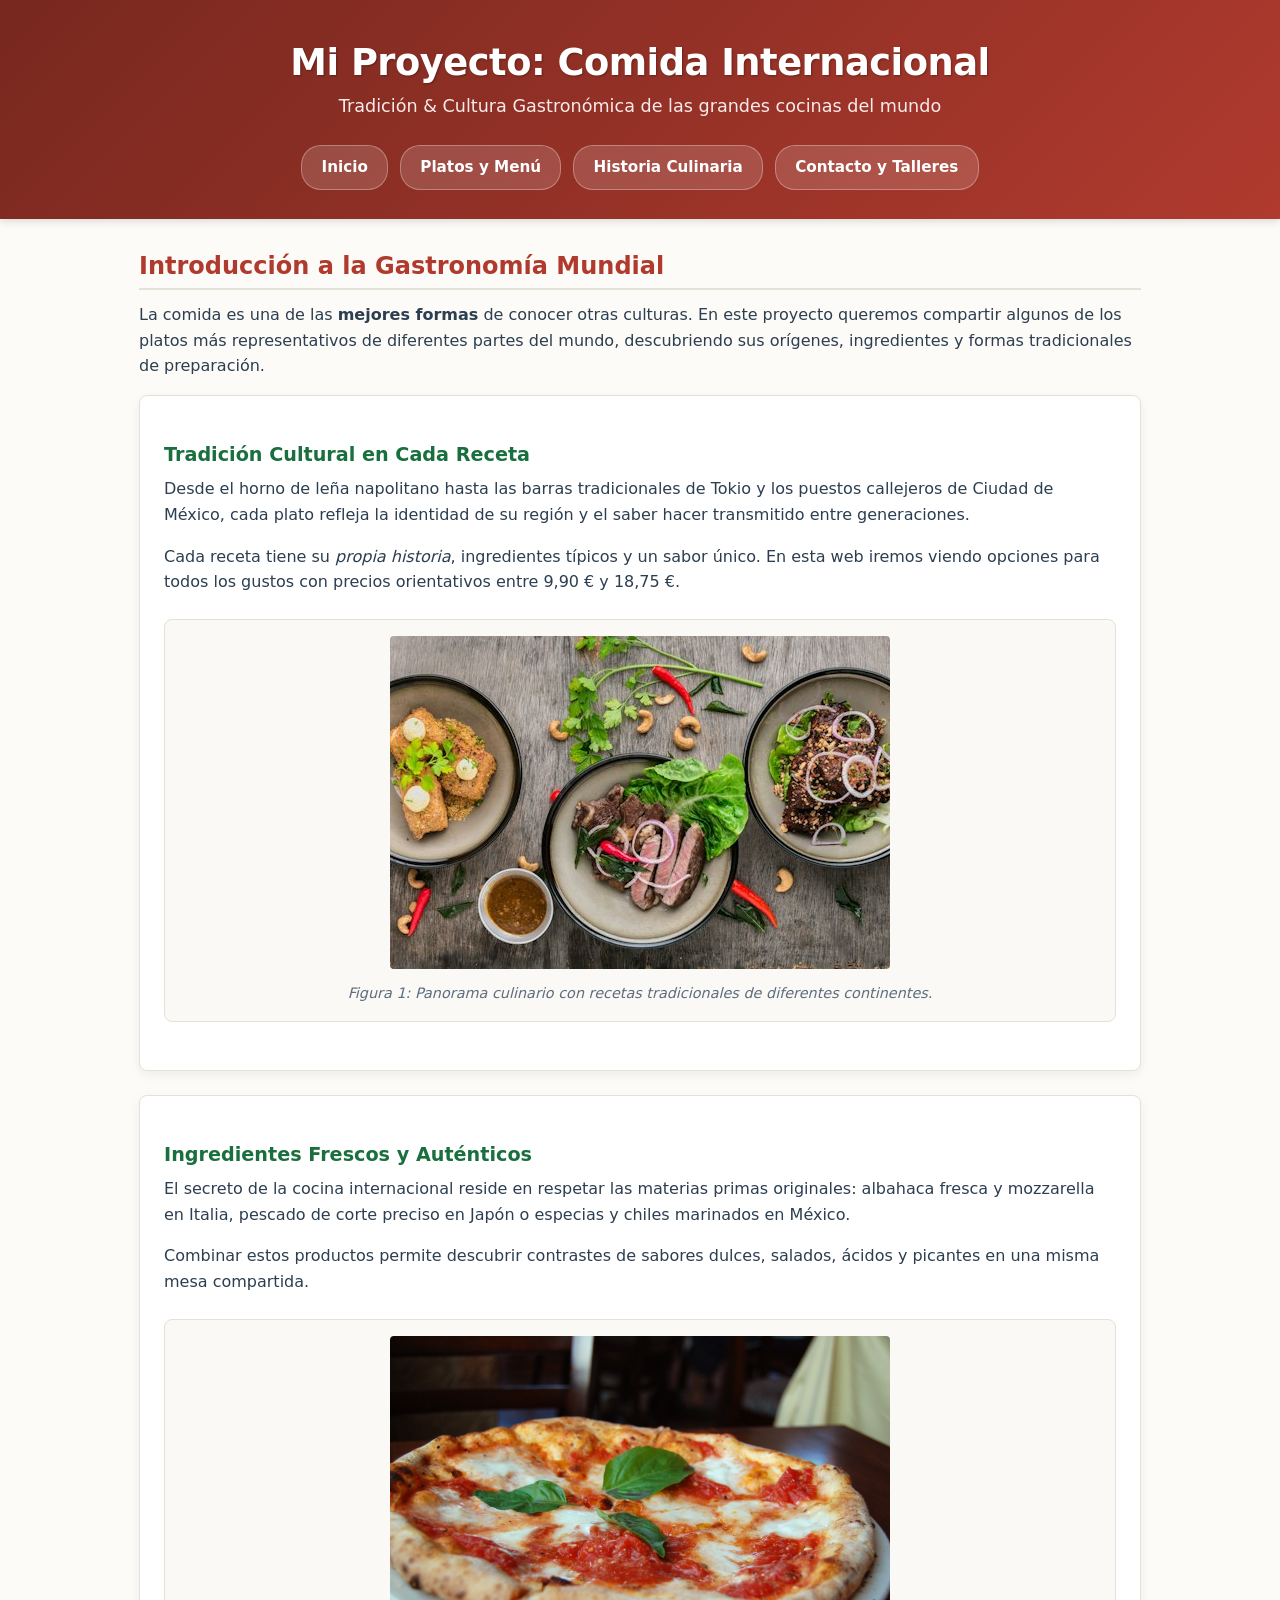
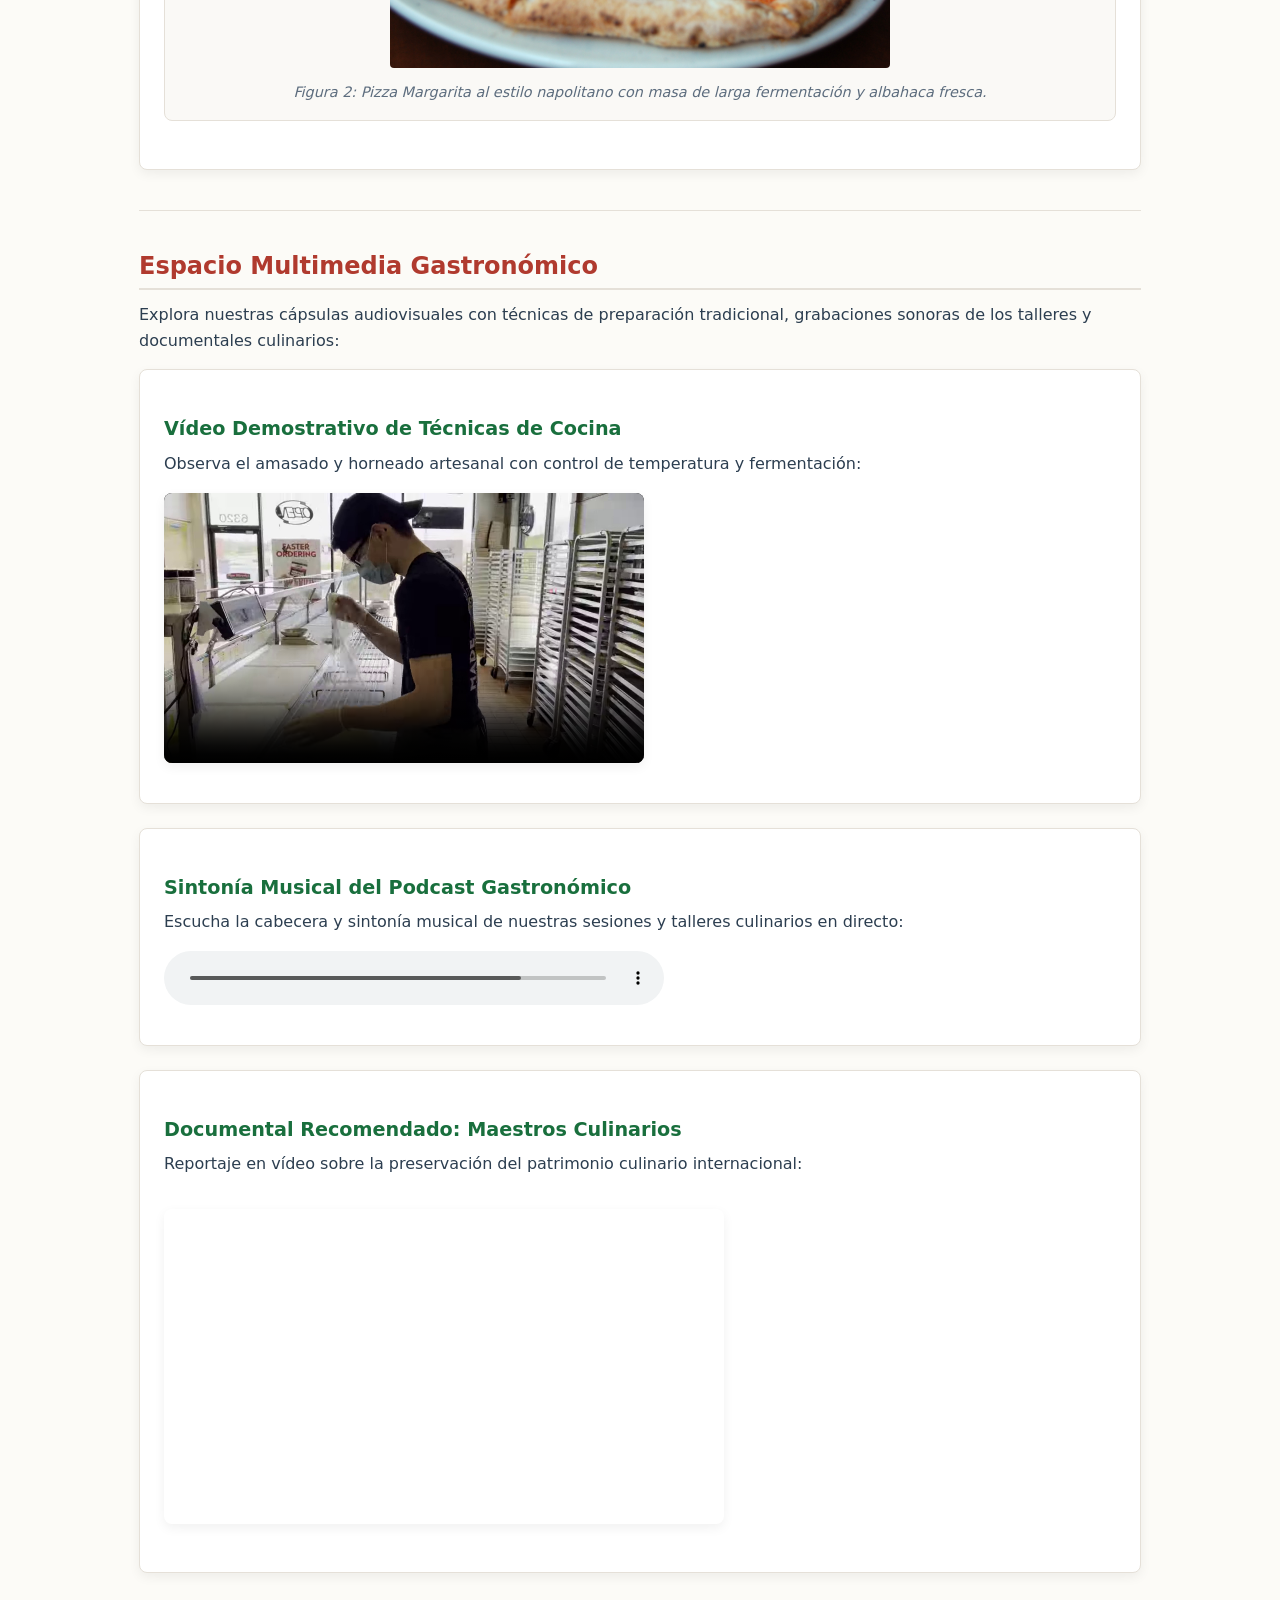
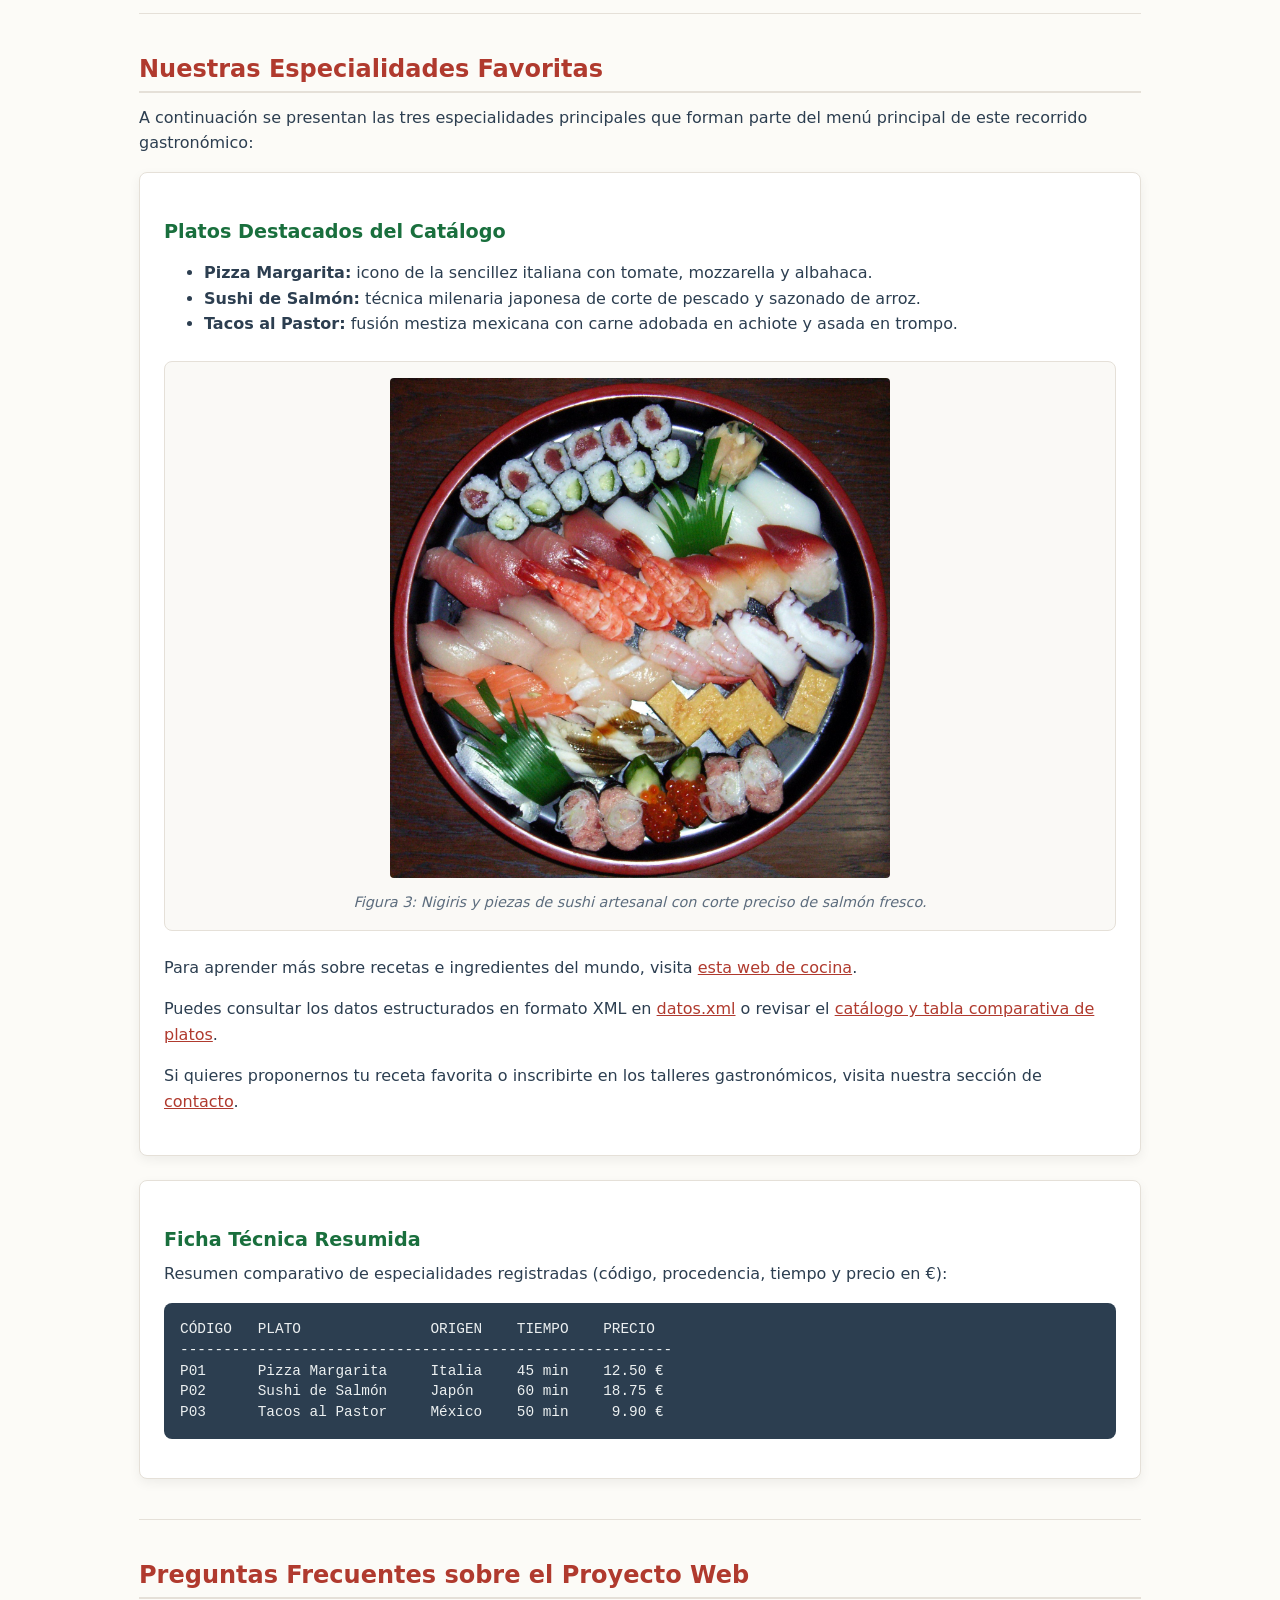
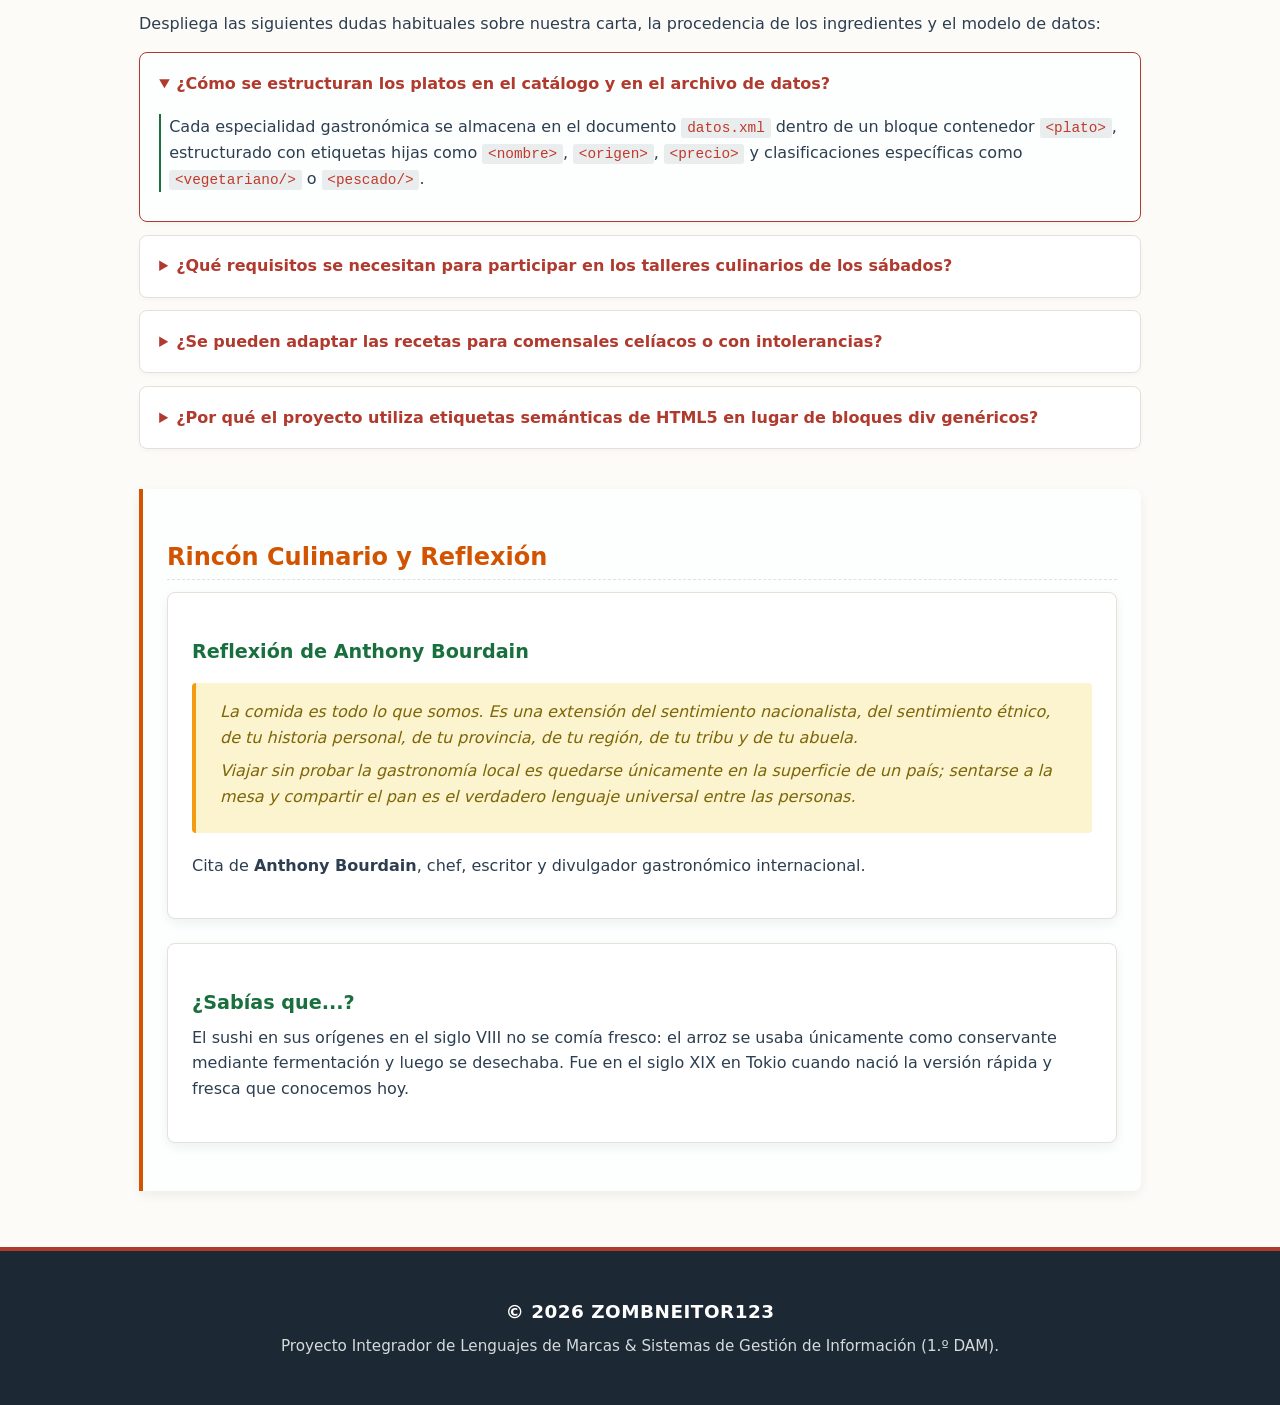
<file: proyecto/index.html>
<!DOCTYPE html>
<html lang="es">
<head>
  <meta charset="UTF-8">
  <meta name="viewport" content="width=device-width, initial-scale=1.0">
  <title>Inicio | Comida Internacional</title>
  <meta name="description" content="Portada del proyecto web sobre comida internacional, recetas tradicionales y platos típicos del mundo.">
  <meta name="keywords" content="comida internacional, gastronomia, recetas, pizza, sushi, tacos">
  <meta name="author" content="zombneitor123">
  <link rel="stylesheet" href="css/estilos.css">
</head>
<body>
  <!-- Cabecera del sitio web con identidad y navegación -->
  <header>
    <h1>Mi Proyecto: Comida Internacional</h1>
    <p>Tradición &amp; Cultura Gastronómica de las grandes cocinas del mundo</p>
    <nav>
      <ul>
        <li><a href="index.html">Inicio</a></li>
        <li><a href="platos.html">Platos y Menú</a></li>
        <li><a href="historia.html">Historia Culinaria</a></li>
        <li><a href="contacto.html">Contacto y Talleres</a></li>
      </ul>
    </nav>
  </header>

  <!-- Contenido principal único de la portada -->
  <main>
    <!-- Sección de introducción al proyecto y filosofía culinaria -->
    <section id="introduccion">
      <h2>Introducción a la Gastronomía Mundial</h2>
      <p>La comida es una de las <strong>mejores formas</strong> de conocer otras culturas. En este proyecto queremos compartir algunos de los platos más representativos de diferentes partes del mundo, descubriendo sus orígenes, ingredientes y formas tradicionales de preparación.</p>

      <article id="tradicion-cultural">
        <h3>Tradición Cultural en Cada Receta</h3>
        <p>Desde el horno de leña napolitano hasta las barras tradicionales de Tokio y los puestos callejeros de Ciudad de México, cada plato refleja la identidad de su región y el saber hacer transmitido entre generaciones.</p>
        <p>Cada receta tiene su <em>propia historia</em>, ingredientes típicos y un sabor único. En esta web iremos viendo opciones para todos los gustos con precios orientativos entre 9,90 &euro; y 18,75 &euro;.</p>

        <!-- Galería de figuras con pie de foto semántico -->
        <figure>
          <img src="img/comida.jpg" alt="Mesa servida con varios platos de cocina internacional" width="500">
          <figcaption>Figura 1: Panorama culinario con recetas tradicionales de diferentes continentes.</figcaption>
        </figure>
      </article>

      <article id="ingredientes-autenticos">
        <h3>Ingredientes Frescos y Auténticos</h3>
        <p>El secreto de la cocina internacional reside en respetar las materias primas originales: albahaca fresca y mozzarella en Italia, pescado de corte preciso en Japón o especias y chiles marinados en México.</p>
        <p>Combinar estos productos permite descubrir contrastes de sabores dulces, salados, ácidos y picantes en una misma mesa compartida.</p>

        <figure>
          <img src="img/pizza-napolitana.jpg" alt="Pizza Margarita napolitana recién horneada" width="500">
          <figcaption>Figura 2: Pizza Margarita al estilo napolitano con masa de larga fermentación y albahaca fresca.</figcaption>
        </figure>
      </article>
    </section>

    <hr>

    <!-- Sección multimedia: vídeo con fuentes múltiples, audio e iframe de YouTube -->
    <section id="multimedia">
      <h2>Espacio Multimedia Gastronómico</h2>
      <p>Explora nuestras cápsulas audiovisuales con técnicas de preparación tradicional, grabaciones sonoras de los talleres y documentales culinarios:</p>

      <article id="video-receta">
        <h3>Vídeo Demostrativo de Técnicas de Cocina</h3>
        <p>Observa el amasado y horneado artesanal con control de temperatura y fermentación:</p>
        <video controls poster="media/poster-receta.jpg" width="480">
          <source src="media/elaboracion-receta.mp4" type="video/mp4">
          <source src="media/elaboracion-receta.webm" type="video/webm">
          Tu navegador no soporta la reproducción de vídeo HTML5.
        </video>
      </article>

      <article id="audio-taller">
        <h3>Sintonía Musical del Podcast Gastronómico</h3>
        <p>Escucha la cabecera y sintonía musical de nuestras sesiones y talleres culinarios en directo:</p>
        <audio controls>
          <source src="media/taller-podcast.mp3" type="audio/mpeg">
          <source src="media/taller-podcast.ogg" type="audio/ogg">
          Tu navegador no soporta la reproducción de audio HTML5.
        </audio>
      </article>

      <article id="video-youtube">
        <h3>Documental Recomendado: Maestros Culinarios</h3>
        <p>Reportaje en vídeo sobre la preservación del patrimonio culinario internacional:</p>
        <iframe width="560" height="315" src="https://www.youtube-nocookie.com/embed/1-SJGQ2HLp8" title="Documental sobre cocina tradicional y recetas del mundo" allow="accelerometer; autoplay; clipboard-write; encrypted-media; gyroscope; picture-in-picture; web-share" allowfullscreen></iframe>
      </article>
    </section>

    <hr>

    <!-- Sección de platos favoritos y referencias del proyecto -->
    <section id="especialidades">
      <h2>Nuestras Especialidades Favoritas</h2>
      <p>A continuación se presentan las tres especialidades principales que forman parte del menú principal de este recorrido gastronómico:</p>

      <article id="platos-principales">
        <h3>Platos Destacados del Catálogo</h3>
        <ul>
          <li><strong>Pizza Margarita:</strong> icono de la sencillez italiana con tomate, mozzarella y albahaca.</li>
          <li><strong>Sushi de Salmón:</strong> técnica milenaria japonesa de corte de pescado y sazonado de arroz.</li>
          <li><strong>Tacos al Pastor:</strong> fusión mestiza mexicana con carne adobada en achiote y asada en trompo.</li>
        </ul>

        <figure>
          <img src="img/sushi-nigiri.jpg" alt="Presentación tradicional de sushi de salmón y atún fresco" width="500">
          <figcaption>Figura 3: Nigiris y piezas de sushi artesanal con corte preciso de salmón fresco.</figcaption>
        </figure>

        <p>Para aprender más sobre recetas e ingredientes del mundo, visita <a href="https://www.directoalpaladar.com" target="_blank" rel="noopener" title="Ir a la web de Directo al Paladar">esta web de cocina</a>.</p>
        <p>Puedes consultar los datos estructurados en formato XML en <a href="datos.xml">datos.xml</a> o revisar el <a href="platos.html">catálogo y tabla comparativa de platos</a>.</p>
        <p>Si quieres proponernos tu receta favorita o inscribirte en los talleres gastronómicos, visita nuestra sección de <a href="contacto.html" title="Ir al formulario de contacto">contacto</a>.</p>
      </article>

      <article id="ficha-tecnica">
        <h3>Ficha Técnica Resumida</h3>
        <p>Resumen comparativo de especialidades registradas (código, procedencia, tiempo y precio en &euro;):</p>
<pre>
CÓDIGO   PLATO               ORIGEN    TIEMPO    PRECIO
---------------------------------------------------------
P01      Pizza Margarita     Italia    45 min    12.50 €
P02      Sushi de Salmón     Japón     60 min    18.75 €
P03      Tacos al Pastor     México    50 min     9.90 €
</pre>
      </article>
    </section>

    <hr>

    <!-- Sección de Preguntas Frecuentes interactivas con details y summary -->
    <section id="preguntas-frecuentes">
      <h2>Preguntas Frecuentes sobre el Proyecto Web</h2>
      <p>Despliega las siguientes dudas habituales sobre nuestra carta, la procedencia de los ingredientes y el modelo de datos:</p>

      <details open>
        <summary>¿Cómo se estructuran los platos en el catálogo y en el archivo de datos?</summary>
        <p>Cada especialidad gastronómica se almacena en el documento <code>datos.xml</code> dentro de un bloque contenedor <code>&lt;plato&gt;</code>, estructurado con etiquetas hijas como <code>&lt;nombre&gt;</code>, <code>&lt;origen&gt;</code>, <code>&lt;precio&gt;</code> y clasificaciones específicas como <code>&lt;vegetariano/&gt;</code> o <code>&lt;pescado/&gt;</code>.</p>
      </details>

      <details>
        <summary>¿Qué requisitos se necesitan para participar en los talleres culinarios de los sábados?</summary>
        <p>No se exige titulación ni experiencia previa. En cada sesión facilitamos delantal, utensilios profesionales y materias primas frescas. Basta con inscribirse a través del formulario de la página de contacto indicando turno y preferencias.</p>
      </details>

      <details>
        <summary>¿Se pueden adaptar las recetas para comensales celíacos o con intolerancias?</summary>
        <p>Por supuesto. En nuestras fichas técnicas indicamos los alérgenos presentes y cómo sustituir la harina de trigo por harinas de maíz o arroz para la pizza, o utilizar tamari sin gluten en lugar de la salsa de soja tradicional para el sushi.</p>
      </details>

      <details>
        <summary>¿Por qué el proyecto utiliza etiquetas semánticas de HTML5 en lugar de bloques div genéricos?</summary>
        <p>El estándar HTML5 aporta significado estructural al contenido mediante etiquetas como <code>&lt;main&gt;</code>, <code>&lt;section&gt;</code>, <code>&lt;article&gt;</code> y <code>&lt;aside&gt;</code>. Esto mejora notablemente la accesibilidad para usuarios con lectores de pantalla y optimiza la indexación en motores de búsqueda web.</p>
      </details>
    </section>

    <!-- Contenido secundario y complementario del sitio -->
    <aside id="rincon-gastronomico">
      <h2>Rincón Culinario y Reflexión</h2>
      <article id="reflexion-bourdain">
        <h3>Reflexión de Anthony Bourdain</h3>
        <blockquote>
          <p>La comida es todo lo que somos. Es una extensión del sentimiento nacionalista, del sentimiento étnico, de tu historia personal, de tu provincia, de tu región, de tu tribu y de tu abuela.</p>
          <p>Viajar sin probar la gastronomía local es quedarse únicamente en la superficie de un país; sentarse a la mesa y compartir el pan es el verdadero lenguaje universal entre las personas.</p>
        </blockquote>
        <p>Cita de <strong>Anthony Bourdain</strong>, chef, escritor y divulgador gastronómico internacional.</p>
      </article>

      <article id="sabias-que">
        <h3>¿Sabías que...?</h3>
        <p>El sushi en sus orígenes en el siglo VIII no se comía fresco: el arroz se usaba únicamente como conservante mediante fermentación y luego se desechaba. Fue en el siglo XIX en Tokio cuando nació la versión rápida y fresca que conocemos hoy.</p>
      </article>
    </aside>
  </main>

  <!-- Pie de página con firma y metadatos del autor -->
  <footer>
    <p id="firma-zombneitor123">&copy; 2026 zombneitor123</p>
    <p>Proyecto Integrador de Lenguajes de Marcas &amp; Sistemas de Gestión de Información (1.º DAM).</p>
  </footer>
</body>
</html>
</file>
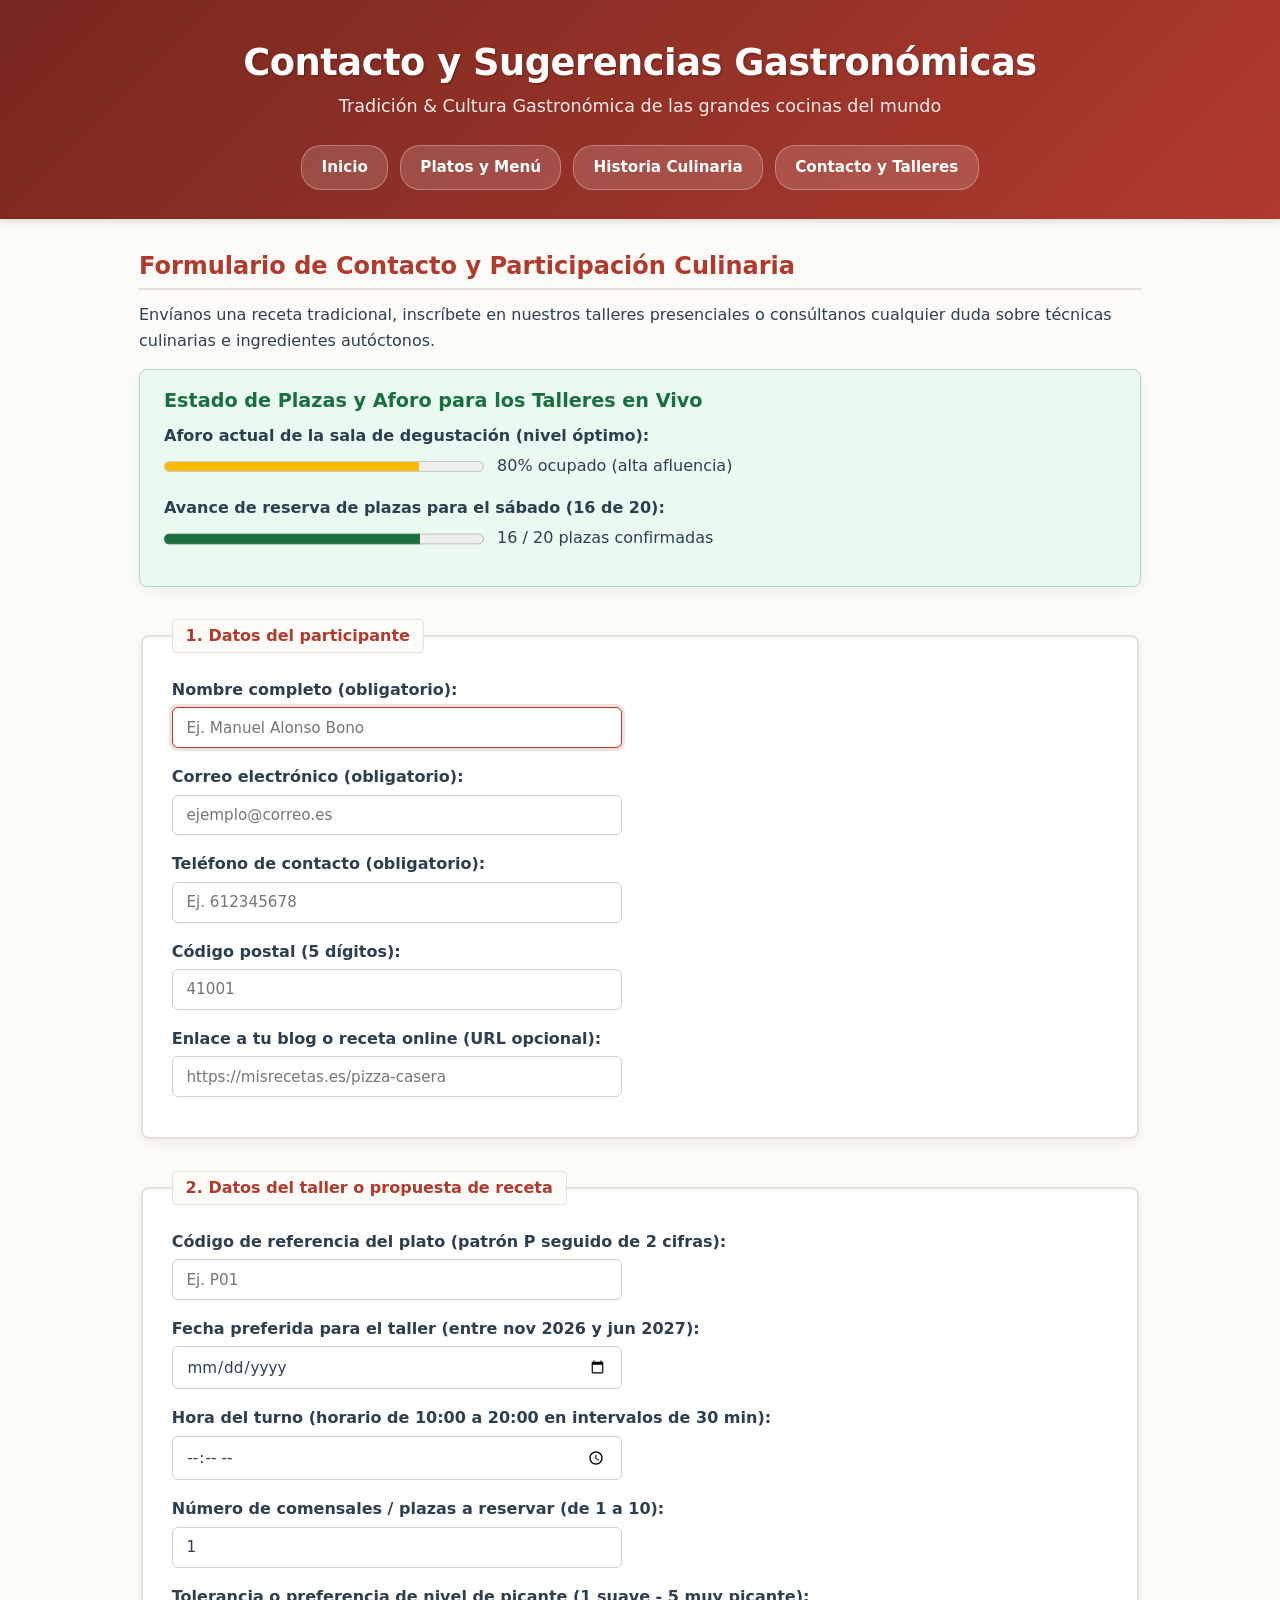
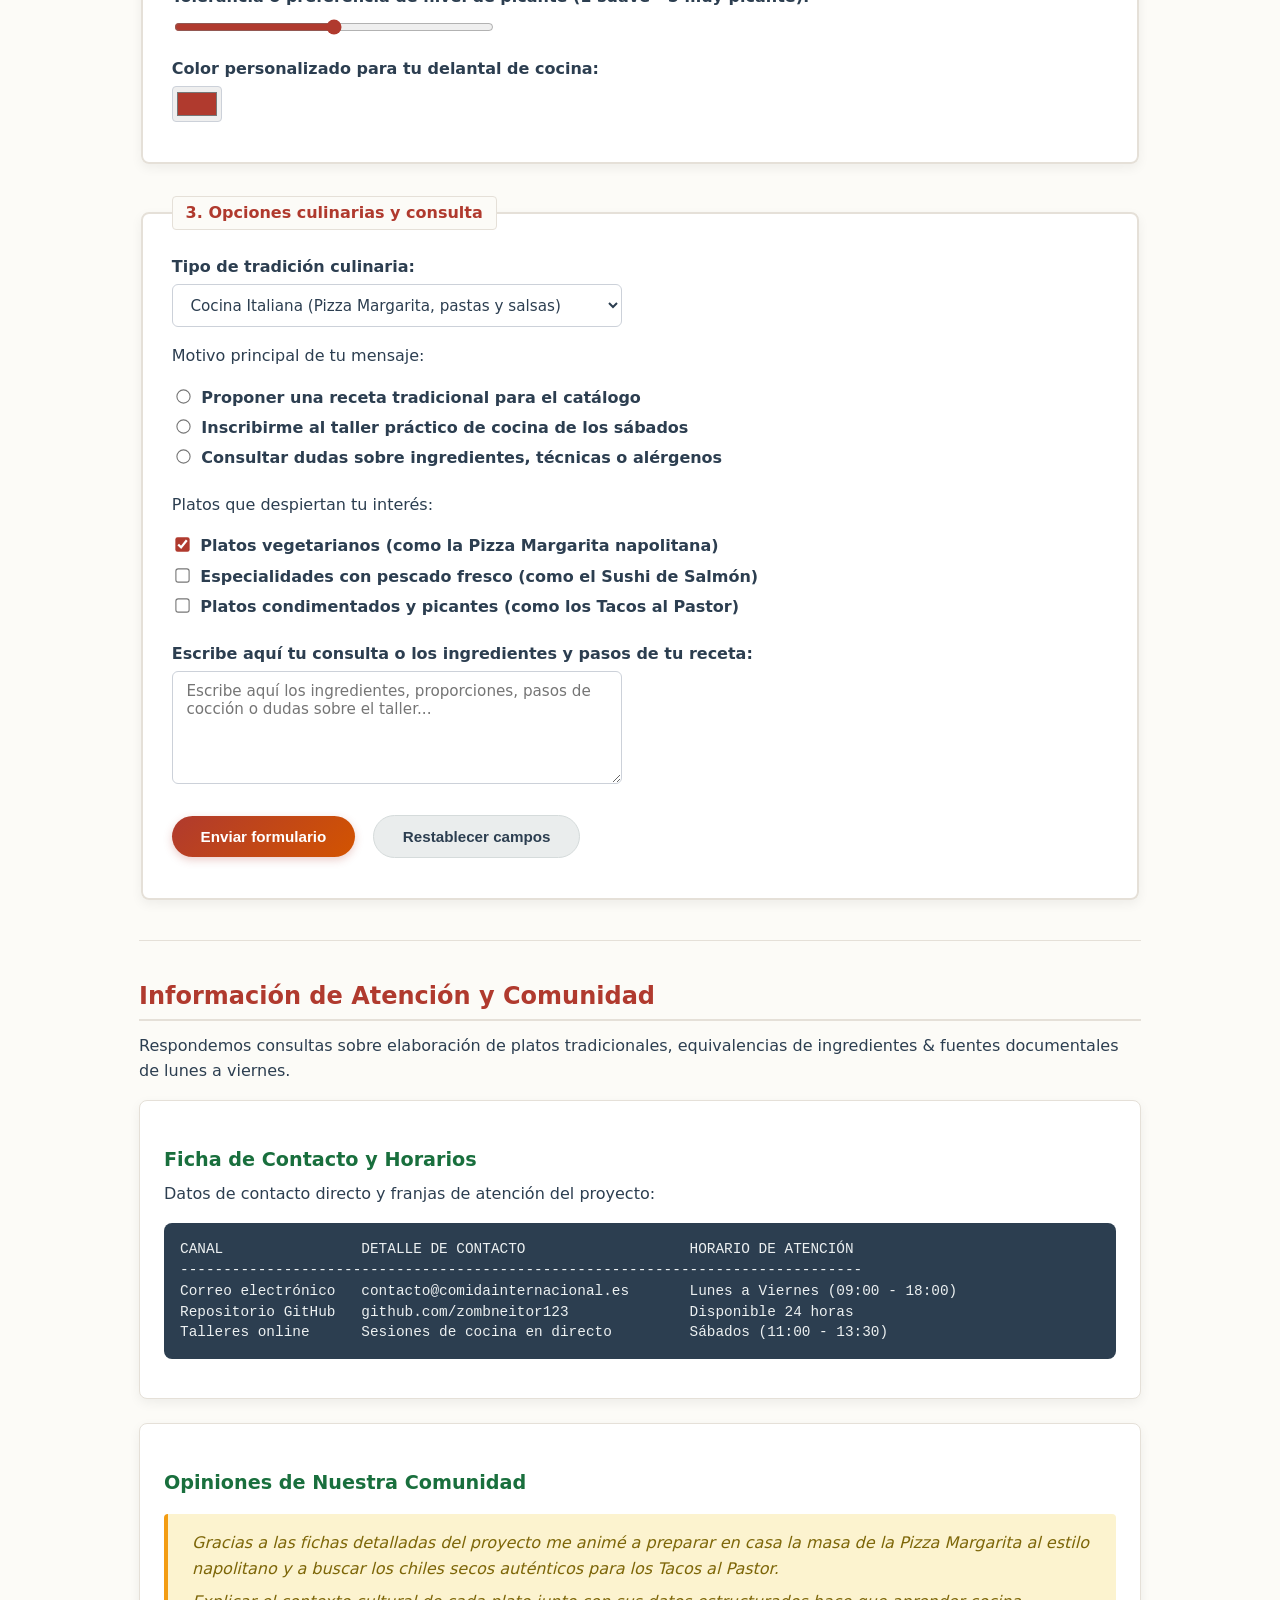
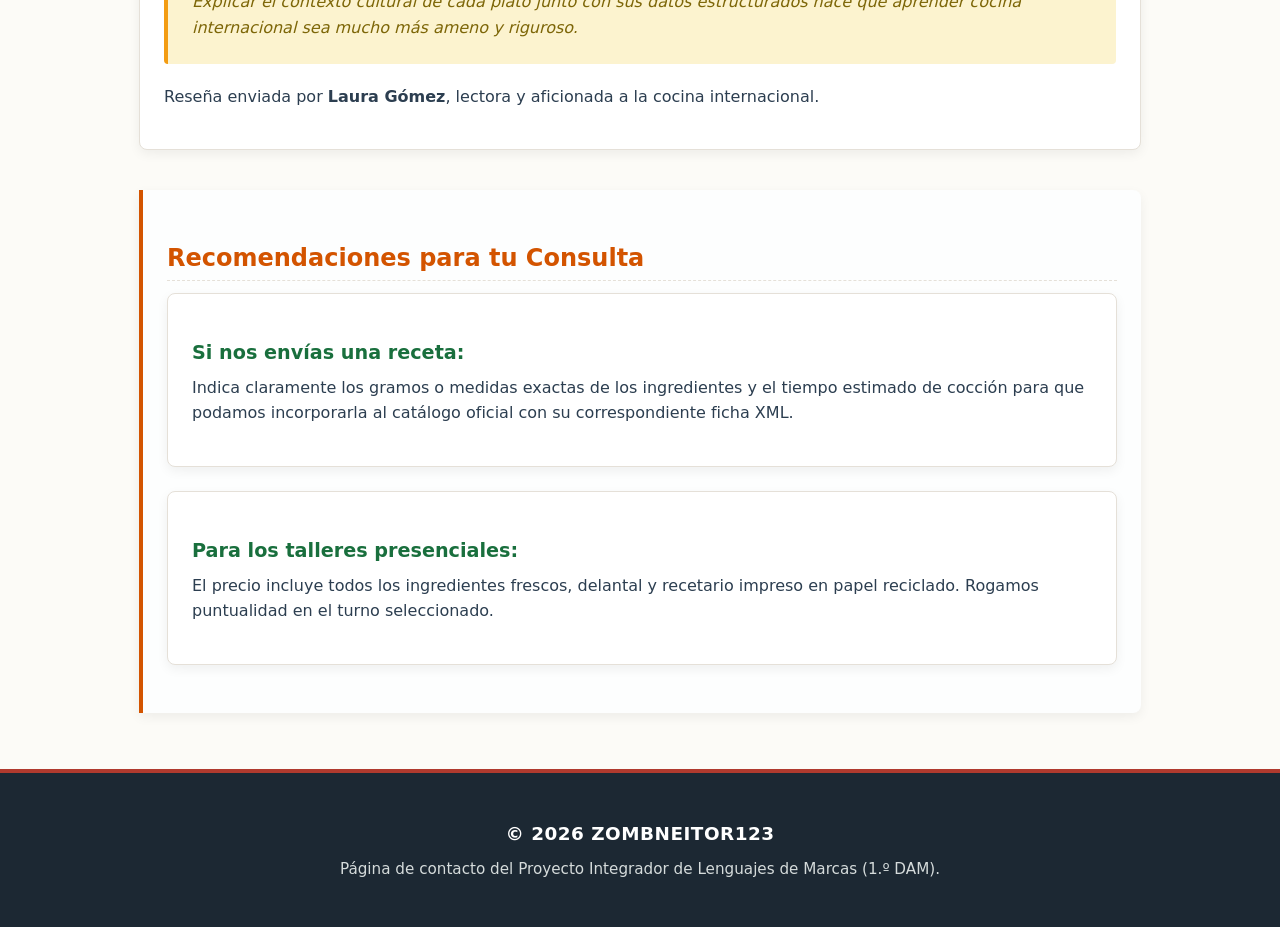
<file: proyecto/contacto.html>
<!DOCTYPE html>
<html lang="es">
<head>
  <meta charset="UTF-8">
  <meta name="viewport" content="width=device-width, initial-scale=1.0">
  <title>Contacto | Comida Internacional</title>
  <meta name="description" content="Formulario de contacto, inscripción a talleres gastronómicos y propuestas de nuevas recetas para el proyecto de Comida Internacional.">
  <meta name="keywords" content="contacto gastronomia, formulario recetas, talleres cocina, comida internacional">
  <meta name="author" content="zombneitor123">
  <link rel="stylesheet" href="css/estilos.css">
</head>
<body>
  <!-- Cabecera del sitio web con identidad y navegación -->
  <header>
    <h1>Contacto y Sugerencias Gastronómicas</h1>
    <p>Tradición &amp; Cultura Gastronómica de las grandes cocinas del mundo</p>
    <nav>
      <ul>
        <li><a href="index.html">Inicio</a></li>
        <li><a href="platos.html">Platos y Menú</a></li>
        <li><a href="historia.html">Historia Culinaria</a></li>
        <li><a href="contacto.html">Contacto y Talleres</a></li>
      </ul>
    </nav>
  </header>

  <!-- Contenido principal único de la página de contacto -->
  <main>
    <!-- Sección con el formulario de contacto enriquecido con HTML5 -->
    <section id="seccion-formulario">
      <h2>Formulario de Contacto y Participación Culinaria</h2>
      <p>Envíanos una receta tradicional, inscríbete en nuestros talleres presenciales o consúltanos cualquier duda sobre técnicas culinarias e ingredientes autóctonos.</p>

      <!-- Indicadores de estado: aforo y plazas en HTML5 -->
      <article id="indicadores-aforo">
        <h3>Estado de Plazas y Aforo para los Talleres en Vivo</h3>
        <p>
          <label for="aforo-taller">Aforo actual de la sala de degustación (nivel óptimo):</label><br>
          <meter id="aforo-taller" min="0" max="100" low="30" high="75" optimum="50" value="80">80%</meter>
          <span>80% ocupado (alta afluencia)</span>
        </p>
        <p>
          <label for="progreso-plazas">Avance de reserva de plazas para el sábado (16 de 20):</label><br>
          <progress id="progreso-plazas" max="20" value="16">16 de 20 plazas</progress>
          <span>16 / 20 plazas confirmadas</span>
        </p>
      </article>

      <form action="#" method="post">
        <!-- Primer fieldset: Datos de contacto del remitente -->
        <fieldset>
          <legend>1. Datos del participante</legend>

          <p>
            <label for="nombre">Nombre completo (obligatorio):</label><br>
            <input type="text" id="nombre" name="nombre" placeholder="Ej. Manuel Alonso Bono" minlength="3" maxlength="60" required autofocus>
          </p>

          <p>
            <label for="correo">Correo electrónico (obligatorio):</label><br>
            <input type="email" id="correo" name="correo" placeholder="ejemplo@correo.es" required>
          </p>

          <p>
            <label for="telefono">Teléfono de contacto (obligatorio):</label><br>
            <input type="tel" id="telefono" name="telefono" placeholder="Ej. 612345678" pattern="[0-9]{9}" title="Introduce un número de teléfono de 9 dígitos (ej. 612345678)" required>
          </p>

          <p>
            <label for="codigo-postal">Código postal (5 dígitos):</label><br>
            <input type="text" id="codigo-postal" name="codigo_postal" placeholder="41001" pattern="[0-9]{5}" title="Introduce un código postal español válido de 5 cifras numéricas (ej. 41001)" required>
          </p>

          <p>
            <label for="sitio-web">Enlace a tu blog o receta online (URL opcional):</label><br>
            <input type="url" id="sitio-web" name="sitio_web" placeholder="https://misrecetas.es/pizza-casera">
          </p>
        </fieldset>

        <!-- Segundo fieldset: Preferencias del taller o propuesta de plato -->
        <fieldset>
          <legend>2. Datos del taller o propuesta de receta</legend>

          <p>
            <label for="codigo-plato">Código de referencia del plato (patrón P seguido de 2 cifras):</label><br>
            <input type="text" id="codigo-plato" name="codigo_plato" placeholder="Ej. P01" pattern="P[0-9]{2}" title="El código debe comenzar por una 'P' mayúscula seguida de 2 números (ejemplo: P01, P02, P04)">
          </p>

          <p>
            <label for="fecha-taller">Fecha preferida para el taller (entre nov 2026 y jun 2027):</label><br>
            <input type="date" id="fecha-taller" name="fecha_taller" min="2026-11-01" max="2027-06-30" required>
          </p>

          <p>
            <label for="hora-taller">Hora del turno (horario de 10:00 a 20:00 en intervalos de 30 min):</label><br>
            <input type="time" id="hora-taller" name="hora_taller" min="10:00" max="20:00" step="1800" required>
          </p>

          <p>
            <label for="asistentes">Número de comensales / plazas a reservar (de 1 a 10):</label><br>
            <input type="number" id="asistentes" name="asistentes" min="1" max="10" step="1" value="1" required>
          </p>

          <p>
            <label for="nivel-picante">Tolerancia o preferencia de nivel de picante (1 suave - 5 muy picante):</label><br>
            <input type="range" id="nivel-picante" name="nivel_picante" min="1" max="5" step="1" value="3">
          </p>

          <p>
            <label for="color-delantal">Color personalizado para tu delantal de cocina:</label><br>
            <input type="color" id="color-delantal" name="color_delantal" value="#b03a2e">
          </p>
        </fieldset>

        <!-- Tercer fieldset: Preferencias culinarias y mensaje -->
        <fieldset>
          <legend>3. Opciones culinarias y consulta</legend>

          <p>
            <label for="cocina-favorita">Tipo de tradición culinaria:</label><br>
            <select id="cocina-favorita" name="cocina_favorita">
              <option value="italiana" selected>Cocina Italiana (Pizza Margarita, pastas y salsas)</option>
              <option value="japonesa">Cocina Japonesa (Sushi de Salmón, ramen y dashi)</option>
              <option value="mexicana">Cocina Mexicana (Tacos al Pastor, marinados y chiles)</option>
              <option value="mediterranea">Cocina Mediterránea Tradicional</option>
              <option value="otra">Otra cocina del mundo</option>
            </select>
          </p>

          <p>Motivo principal de tu mensaje:</p>
          <p>
            <input type="radio" id="motivo-receta" name="motivo" value="proponer_receta" required>
            <label for="motivo-receta">Proponer una receta tradicional para el catálogo</label><br>

            <input type="radio" id="motivo-taller" name="motivo" value="inscripcion_taller">
            <label for="motivo-taller">Inscribirme al taller práctico de cocina de los sábados</label><br>

            <input type="radio" id="motivo-duda" name="motivo" value="duda_ingredientes">
            <label for="motivo-duda">Consultar dudas sobre ingredientes, técnicas o alérgenos</label>
          </p>

          <p>Platos que despiertan tu interés:</p>
          <p>
            <input type="checkbox" id="interes-vegetariano" name="intereses" value="vegetariano" checked>
            <label for="interes-vegetariano">Platos vegetarianos (como la Pizza Margarita napolitana)</label><br>

            <input type="checkbox" id="interes-pescado" name="intereses" value="pescado">
            <label for="interes-pescado">Especialidades con pescado fresco (como el Sushi de Salmón)</label><br>

            <input type="checkbox" id="interes-picante" name="intereses" value="picante">
            <label for="interes-picante">Platos condimentados y picantes (como los Tacos al Pastor)</label>
          </p>

          <p>
            <label for="mensaje">Escribe aquí tu consulta o los ingredientes y pasos de tu receta:</label><br>
            <textarea id="mensaje" name="mensaje" rows="5" cols="45" placeholder="Escribe aquí los ingredientes, proporciones, pasos de cocción o dudas sobre el taller..." minlength="10" maxlength="500" required></textarea>
          </p>

          <p>
            <input type="submit" id="btn-enviar" name="enviar" value="Enviar formulario">
            <input type="reset" id="btn-limpiar" name="limpiar" value="Restablecer campos">
          </p>
        </fieldset>
      </form>
    </section>

    <hr>

    <!-- Sección de canales de atención y opiniones -->
    <section id="informacion-atencion">
      <h2>Información de Atención y Comunidad</h2>
      <p>Respondemos consultas sobre elaboración de platos tradicionales, equivalencias de ingredientes &amp; fuentes documentales de lunes a viernes.</p>

      <article id="horarios-atencion">
        <h3>Ficha de Contacto y Horarios</h3>
        <p>Datos de contacto directo y franjas de atención del proyecto:</p>
<pre>
CANAL                DETALLE DE CONTACTO                   HORARIO DE ATENCIÓN
-------------------------------------------------------------------------------
Correo electrónico   contacto@comidainternacional.es       Lunes a Viernes (09:00 - 18:00)
Repositorio GitHub   github.com/zombneitor123              Disponible 24 horas
Talleres online      Sesiones de cocina en directo         Sábados (11:00 - 13:30)
</pre>
      </article>

      <article id="opiniones-comunidad">
        <h3>Opiniones de Nuestra Comunidad</h3>
        <blockquote>
          <p>Gracias a las fichas detalladas del proyecto me animé a preparar en casa la masa de la Pizza Margarita al estilo napolitano y a buscar los chiles secos auténticos para los Tacos al Pastor.</p>
          <p>Explicar el contexto cultural de cada plato junto con sus datos estructurados hace que aprender cocina internacional sea mucho más ameno y riguroso.</p>
        </blockquote>
        <p>Reseña enviada por <strong>Laura Gómez</strong>, lectora y aficionada a la cocina internacional.</p>
      </article>
    </section>

    <!-- Contenido secundario lateral -->
    <aside id="lateral-contacto">
      <h2>Recomendaciones para tu Consulta</h2>
      <article id="consejos-recetas">
        <h3>Si nos envías una receta:</h3>
        <p>Indica claramente los gramos o medidas exactas de los ingredientes y el tiempo estimado de cocción para que podamos incorporarla al catálogo oficial con su correspondiente ficha XML.</p>
      </article>

      <article id="requisitos-taller">
        <h3>Para los talleres presenciales:</h3>
        <p>El precio incluye todos los ingredientes frescos, delantal y recetario impreso en papel reciclado. Rogamos puntualidad en el turno seleccionado.</p>
      </article>
    </aside>
  </main>

  <!-- Pie de página con firma y metadatos del autor -->
  <footer>
    <p id="firma-zombneitor123">&copy; 2026 zombneitor123</p>
    <p>Página de contacto del Proyecto Integrador de Lenguajes de Marcas (1.º DAM).</p>
  </footer>
</body>
</html>
</file>
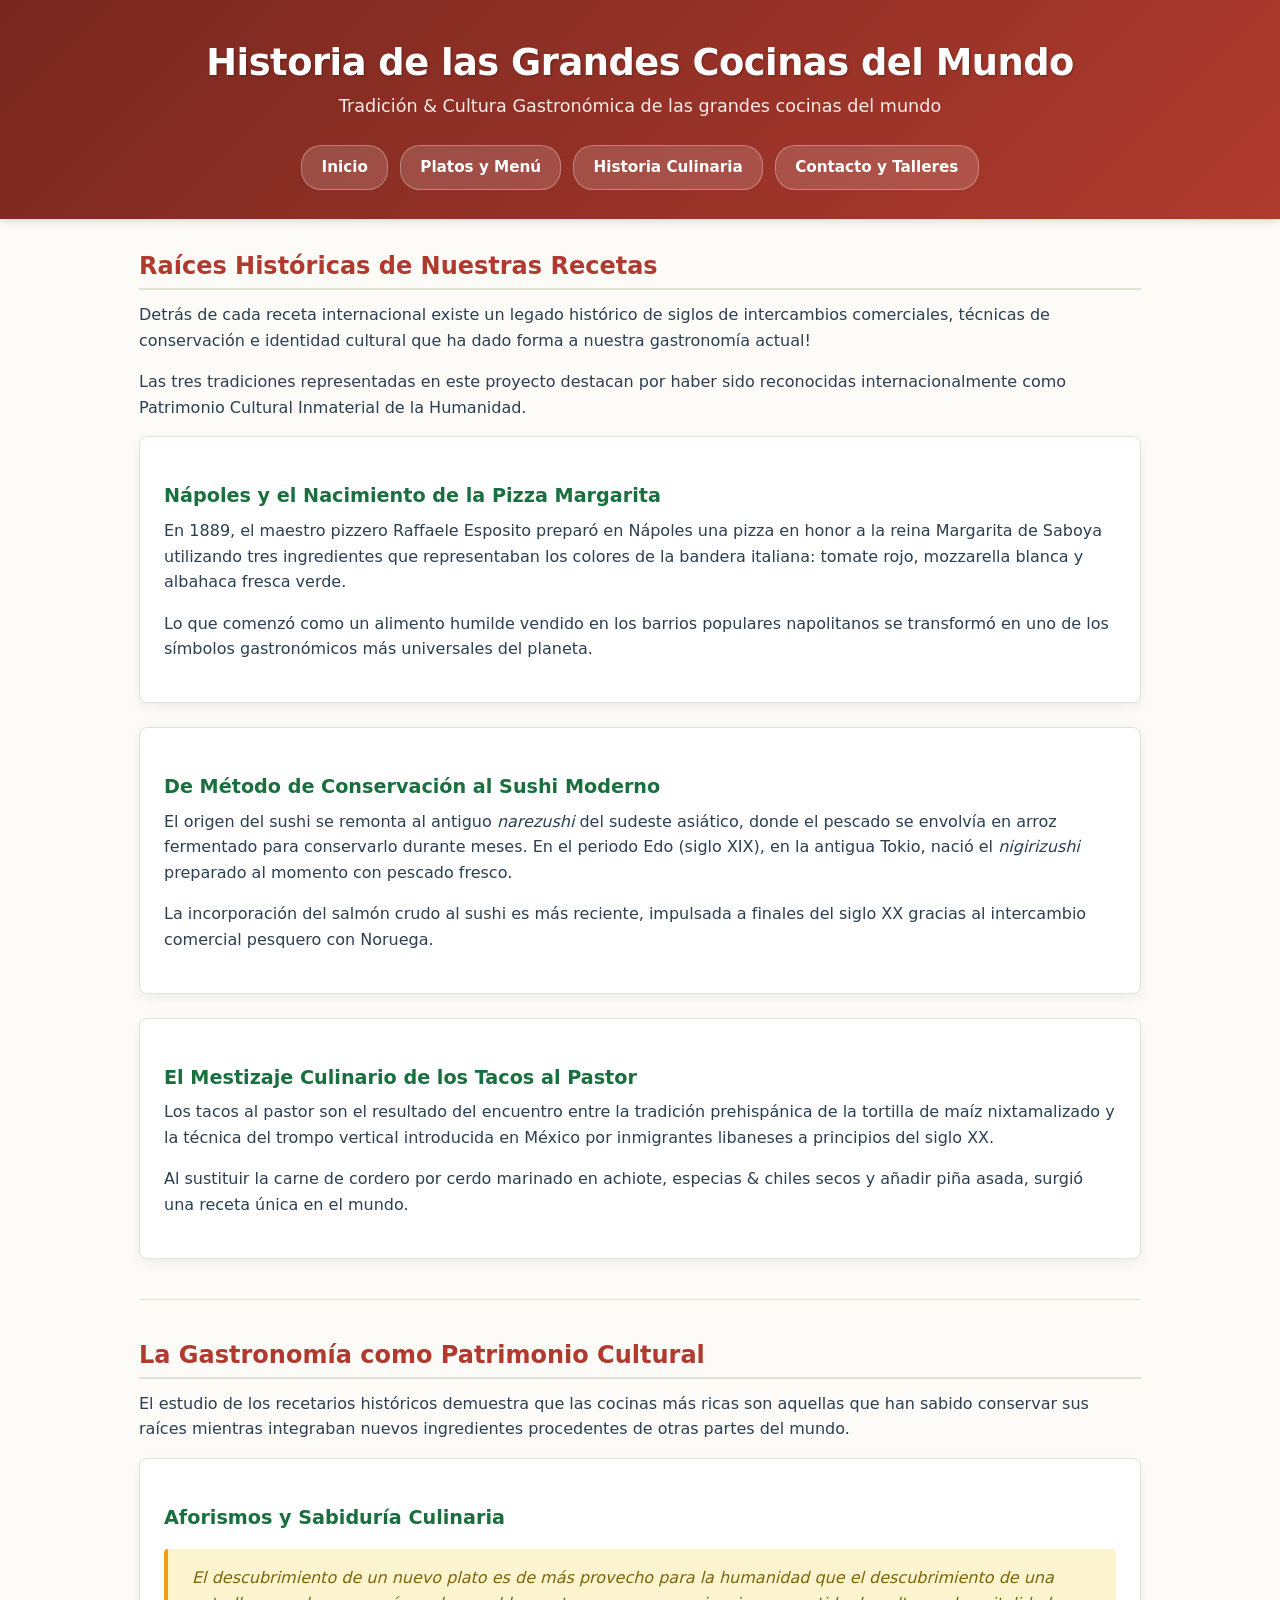
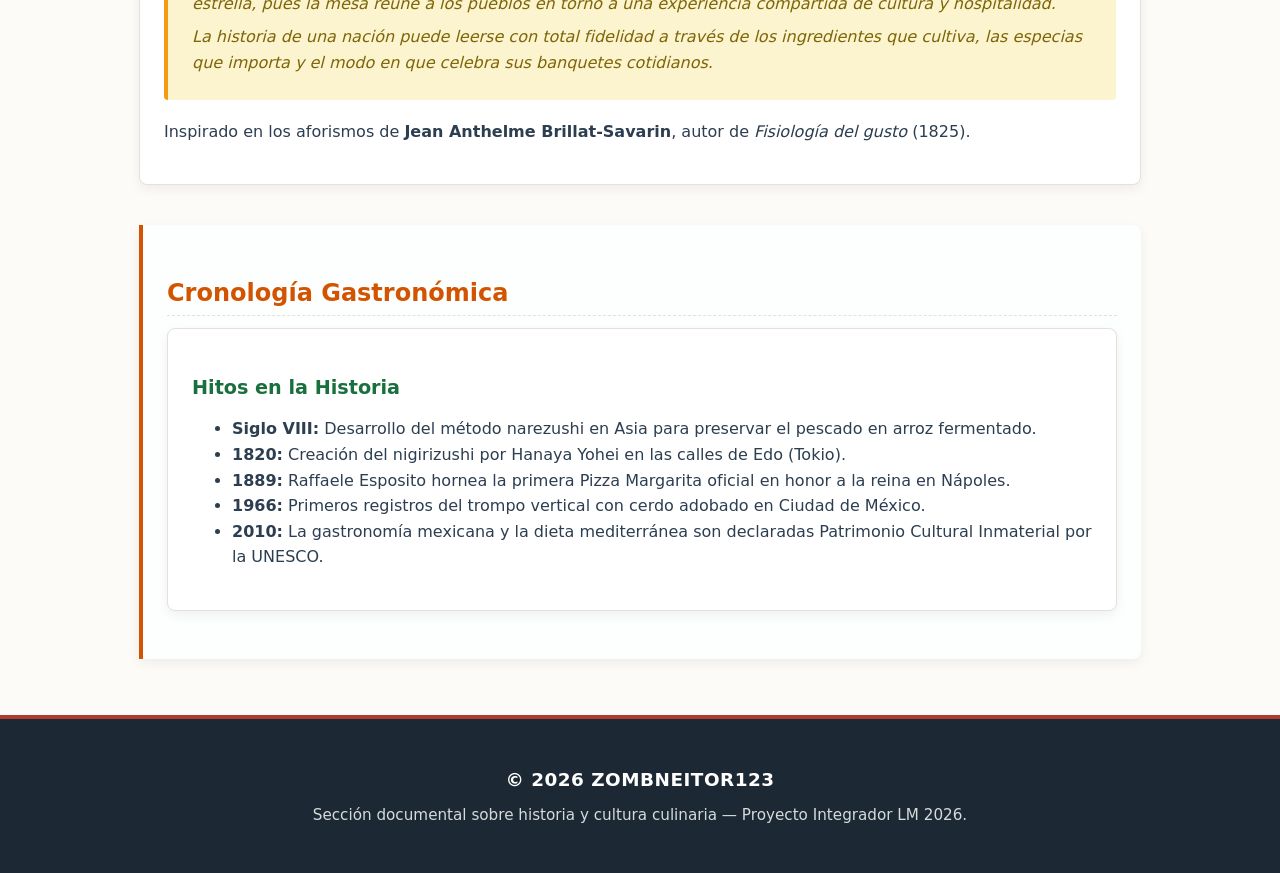
<file: proyecto/historia.html>
<!DOCTYPE html>
<html lang="es">
<head>
  <meta charset="UTF-8">
  <meta name="viewport" content="width=device-width, initial-scale=1.0">
  <title>Historia | Comida Internacional</title>
  <meta name="description" content="Historia y evolución cultural de las grandes tradiciones culinarias de Italia, Japón y México.">
  <meta name="keywords" content="historia gastronomica, cocina italiana, cocina japonesa, cocina mexicana, patrimonio culinario">
  <meta name="author" content="zombneitor123">
  <link rel="stylesheet" href="css/estilos.css">
</head>
<body>
  <!-- Cabecera del sitio web con identidad y navegación -->
  <header>
    <h1>Historia de las Grandes Cocinas del Mundo</h1>
    <p>Tradición &amp; Cultura Gastronómica de las grandes cocinas del mundo</p>
    <nav>
      <ul>
        <li><a href="index.html">Inicio</a></li>
        <li><a href="platos.html">Platos y Menú</a></li>
        <li><a href="historia.html">Historia Culinaria</a></li>
        <li><a href="contacto.html">Contacto y Talleres</a></li>
      </ul>
    </nav>
  </header>

  <!-- Contenido principal único de la página de historia -->
  <main>
    <!-- Sección de orígenes por país y tradiciones -->
    <section id="raices-historicas">
      <h2>Raíces Históricas de Nuestras Recetas</h2>
      <p>Detrás de cada receta internacional existe un legado histórico de siglos de intercambios comerciales, técnicas de conservación e identidad cultural que ha dado forma a nuestra gastronomía actual&#33;</p>
      <p>Las tres tradiciones representadas en este proyecto destacan por haber sido reconocidas internacionalmente como Patrimonio Cultural Inmaterial de la Humanidad.</p>

      <article id="historia-italia">
        <h3>Nápoles y el Nacimiento de la Pizza Margarita</h3>
        <p>En 1889, el maestro pizzero Raffaele Esposito preparó en Nápoles una pizza en honor a la reina Margarita de Saboya utilizando tres ingredientes que representaban los colores de la bandera italiana: tomate rojo, mozzarella blanca y albahaca fresca verde.</p>
        <p>Lo que comenzó como un alimento humilde vendido en los barrios populares napolitanos se transformó en uno de los símbolos gastronómicos más universales del planeta.</p>
      </article>

      <article id="historia-japon">
        <h3>De Método de Conservación al Sushi Moderno</h3>
        <p>El origen del sushi se remonta al antiguo <em>narezushi</em> del sudeste asiático, donde el pescado se envolvía en arroz fermentado para conservarlo durante meses. En el periodo Edo (siglo XIX), en la antigua Tokio, nació el <em>nigirizushi</em> preparado al momento con pescado fresco.</p>
        <p>La incorporación del salmón crudo al sushi es más reciente, impulsada a finales del siglo XX gracias al intercambio comercial pesquero con Noruega.</p>
      </article>

      <article id="historia-mexico">
        <h3>El Mestizaje Culinario de los Tacos al Pastor</h3>
        <p>Los tacos al pastor son el resultado del encuentro entre la tradición prehispánica de la tortilla de maíz nixtamalizado y la técnica del trompo vertical introducida en México por inmigrantes libaneses a principios del siglo XX.</p>
        <p>Al sustituir la carne de cordero por cerdo marinado en achiote, especias &amp; chiles secos y añadir piña asada, surgió una receta única en el mundo.</p>
      </article>
    </section>

    <hr>

    <!-- Sección de patrimonio cultural y reflexiones gastronómicas -->
    <section id="patrimonio-cultural">
      <h2>La Gastronomía como Patrimonio Cultural</h2>
      <p>El estudio de los recetarios históricos demuestra que las cocinas más ricas son aquellas que han sabido conservar sus raíces mientras integraban nuevos ingredientes procedentes de otras partes del mundo.</p>

      <article id="legado-inmaterial">
        <h3>Aforismos y Sabiduría Culinaria</h3>
        <blockquote>
          <p>El descubrimiento de un nuevo plato es de más provecho para la humanidad que el descubrimiento de una estrella, pues la mesa reúne a los pueblos en torno a una experiencia compartida de cultura y hospitalidad.</p>
          <p>La historia de una nación puede leerse con total fidelidad a través de los ingredientes que cultiva, las especias que importa y el modo en que celebra sus banquetes cotidianos.</p>
        </blockquote>
        <p>Inspirado en los aforismos de <strong>Jean Anthelme Brillat-Savarin</strong>, autor de <em>Fisiología del gusto</em> (1825).</p>
      </article>
    </section>

    <!-- Contenido secundario lateral con cronología histórica -->
    <aside id="cronologia-historica">
      <h2>Cronología Gastronómica</h2>
      <article id="hitos-destacados">
        <h3>Hitos en la Historia</h3>
        <ul>
          <li><strong>Siglo VIII:</strong> Desarrollo del método narezushi en Asia para preservar el pescado en arroz fermentado.</li>
          <li><strong>1820:</strong> Creación del nigirizushi por Hanaya Yohei en las calles de Edo (Tokio).</li>
          <li><strong>1889:</strong> Raffaele Esposito hornea la primera Pizza Margarita oficial en honor a la reina en Nápoles.</li>
          <li><strong>1966:</strong> Primeros registros del trompo vertical con cerdo adobado en Ciudad de México.</li>
          <li><strong>2010:</strong> La gastronomía mexicana y la dieta mediterránea son declaradas Patrimonio Cultural Inmaterial por la UNESCO.</li>
        </ul>
      </article>
    </aside>
  </main>

  <!-- Pie de página con firma y metadatos del autor -->
  <footer>
    <p id="firma-zombneitor123">&copy; 2026 zombneitor123</p>
    <p>Sección documental sobre historia y cultura culinaria — Proyecto Integrador LM 2026.</p>
  </footer>
</body>
</html>
</file>
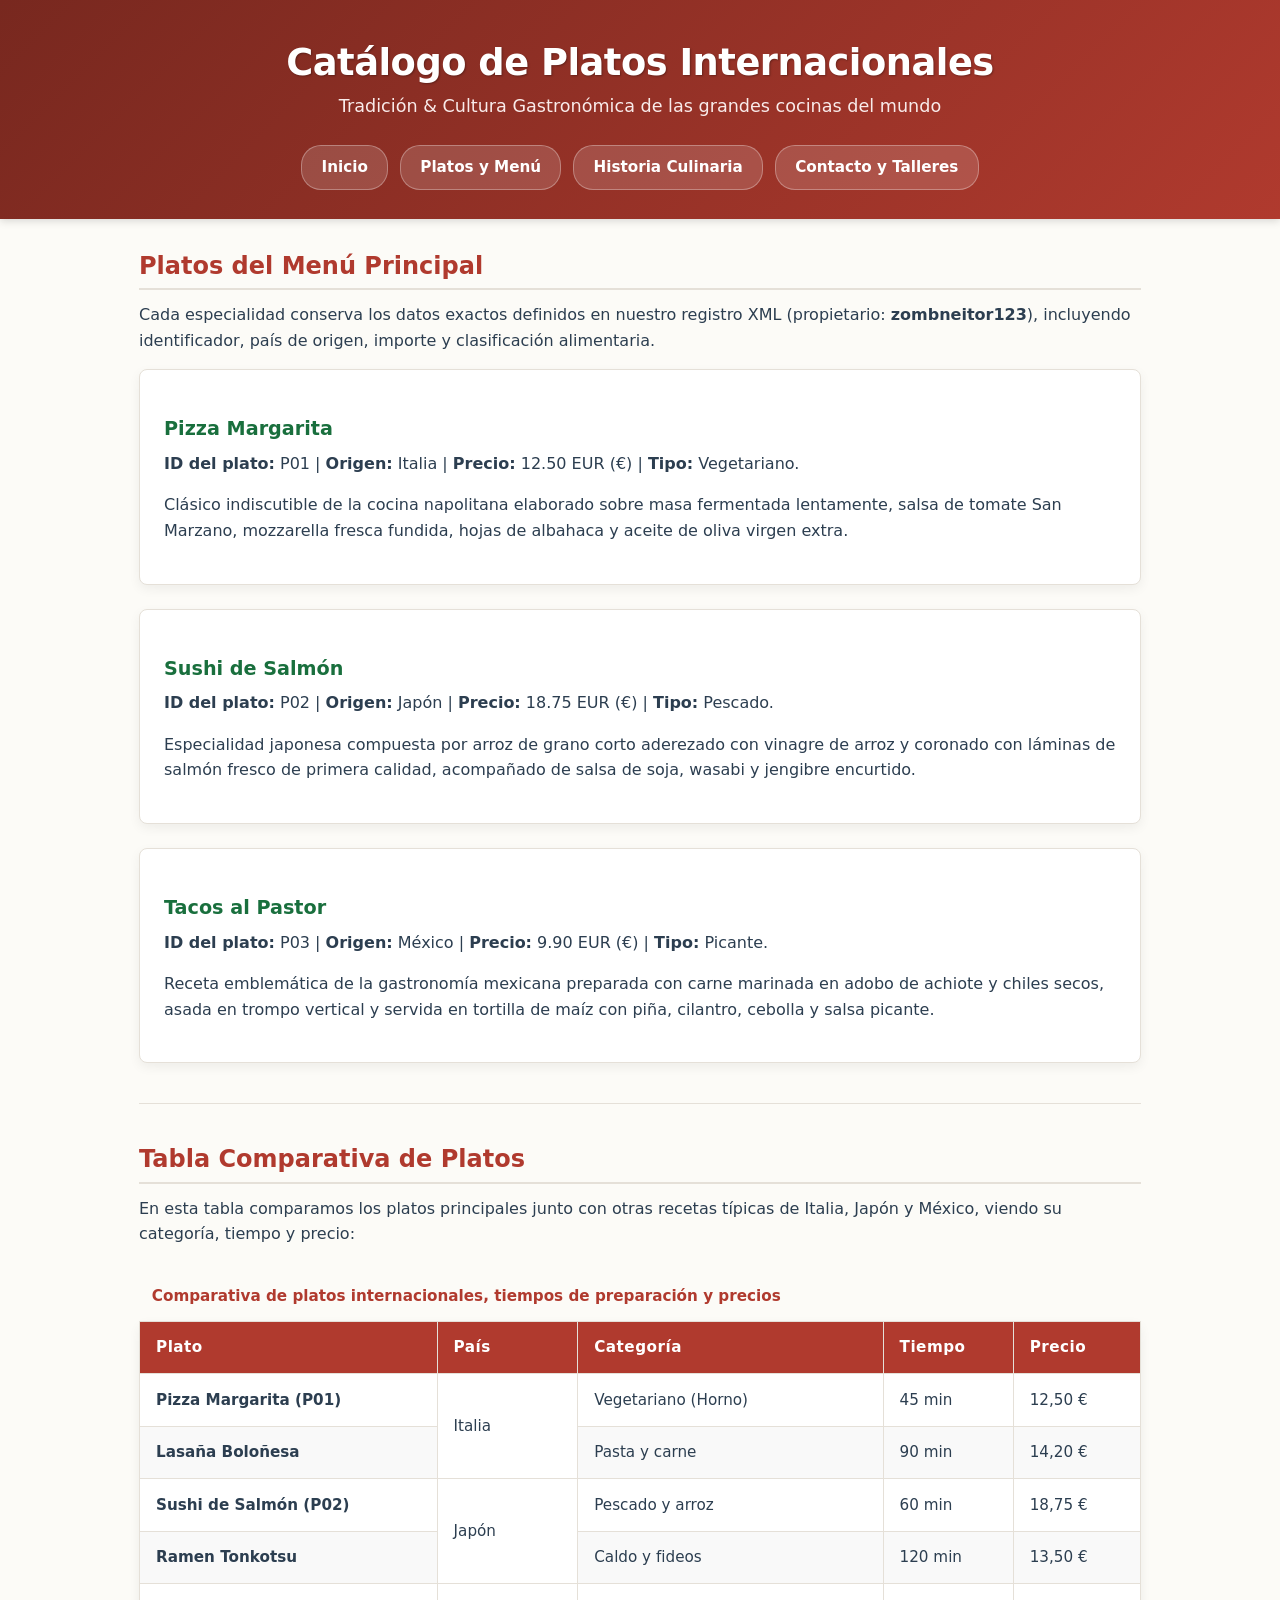
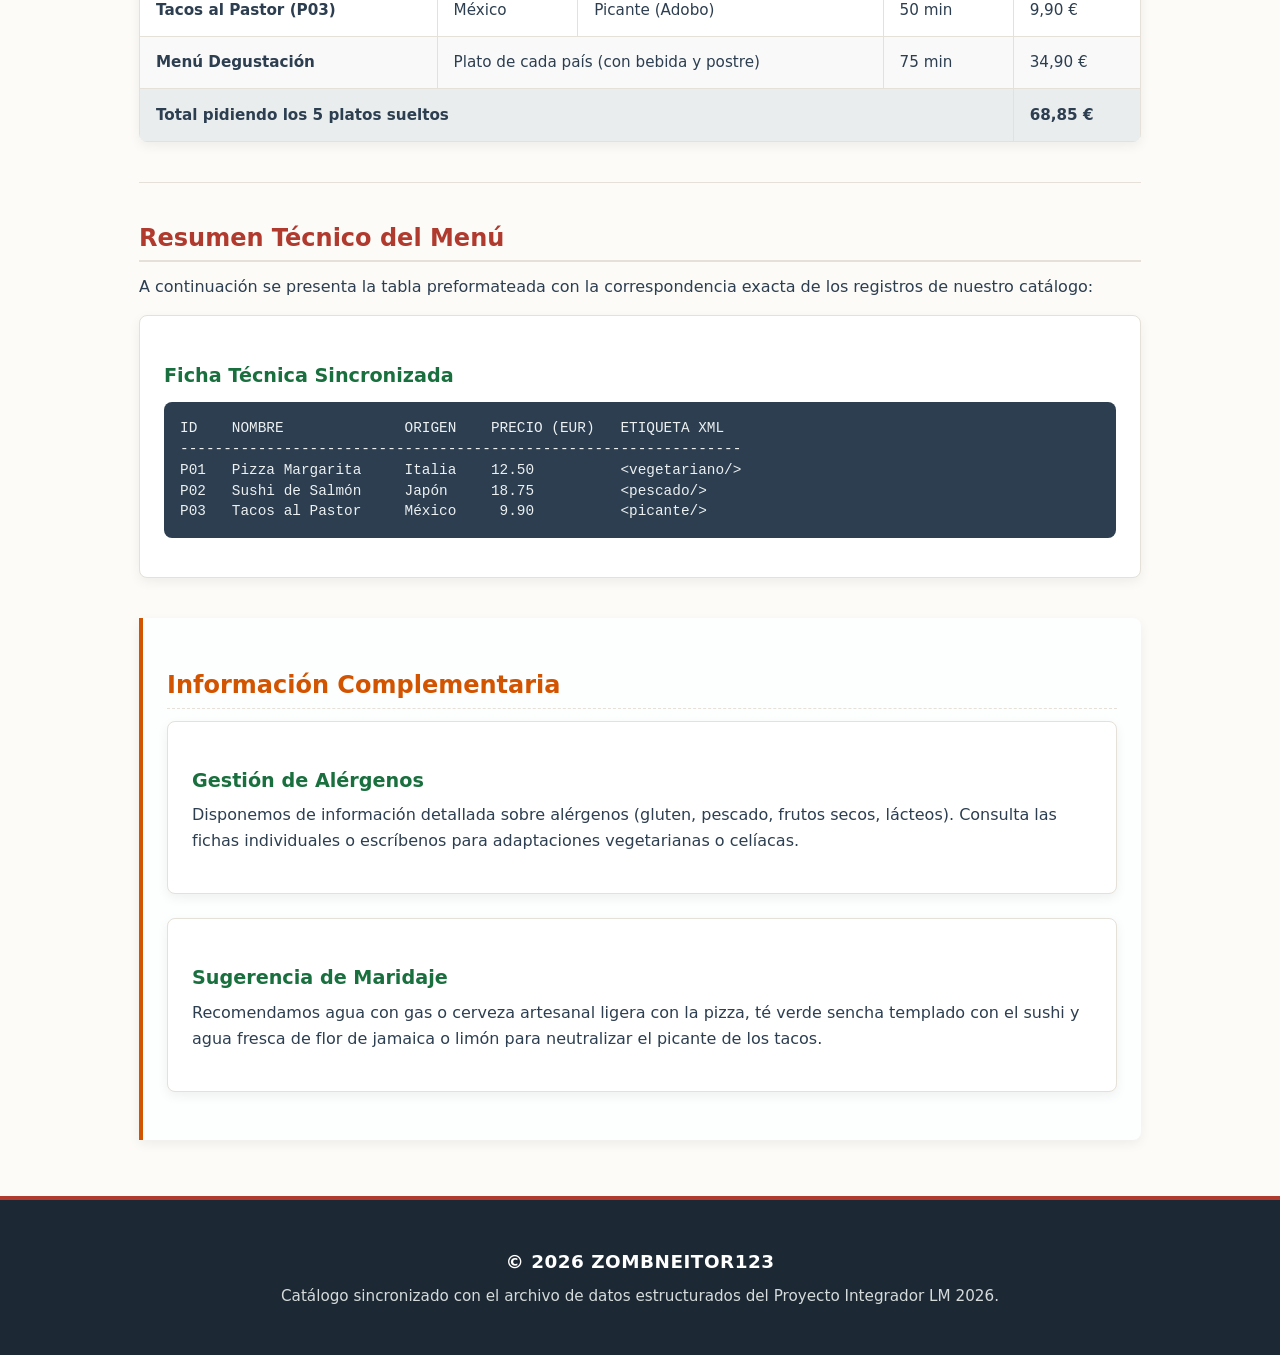
<file: proyecto/platos.html>
<!DOCTYPE html>
<html lang="es">
<head>
  <meta charset="UTF-8">
  <meta name="viewport" content="width=device-width, initial-scale=1.0">
  <title>Platos | Comida Internacional</title>
  <meta name="description" content="Catálogo completo de platos internacionales del archivo datos.xml con su origen, precio e ingredientes tradicionales.">
  <meta name="keywords" content="platos internacionales, pizza margarita, sushi de salmon, tacos al pastor, menu gastronomico">
  <meta name="author" content="zombneitor123">
  <link rel="stylesheet" href="css/estilos.css">
</head>
<body>
  <!-- Cabecera del sitio web con identidad y navegación -->
  <header>
    <h1>Catálogo de Platos Internacionales</h1>
    <p>Tradición &amp; Cultura Gastronómica de las grandes cocinas del mundo</p>
    <nav>
      <ul>
        <li><a href="index.html">Inicio</a></li>
        <li><a href="platos.html">Platos y Menú</a></li>
        <li><a href="historia.html">Historia Culinaria</a></li>
        <li><a href="contacto.html">Contacto y Talleres</a></li>
      </ul>
    </nav>
  </header>

  <!-- Contenido principal único del catálogo -->
  <main>
    <!-- Sección con todos los elementos del archivo datos.xml -->
    <section id="catalogo-platos">
      <h2>Platos del Menú Principal</h2>
      <p>Cada especialidad conserva los datos exactos definidos en nuestro registro XML (propietario: <strong>zombneitor123</strong>), incluyendo identificador, país de origen, importe y clasificación alimentaria.</p>

      <article id="plato-p01">
        <h3>Pizza Margarita</h3>
        <p><strong>ID del plato:</strong> P01 | <strong>Origen:</strong> Italia | <strong>Precio:</strong> 12.50 EUR (&euro;) | <strong>Tipo:</strong> Vegetariano.</p>
        <p>Clásico indiscutible de la cocina napolitana elaborado sobre masa fermentada lentamente, salsa de tomate San Marzano, mozzarella fresca fundida, hojas de albahaca y aceite de oliva virgen extra.</p>
      </article>

      <article id="plato-p02">
        <h3>Sushi de Salmón</h3>
        <p><strong>ID del plato:</strong> P02 | <strong>Origen:</strong> Japón | <strong>Precio:</strong> 18.75 EUR (&euro;) | <strong>Tipo:</strong> Pescado.</p>
        <p>Especialidad japonesa compuesta por arroz de grano corto aderezado con vinagre de arroz y coronado con láminas de salmón fresco de primera calidad, acompañado de salsa de soja, wasabi y jengibre encurtido.</p>
      </article>

      <article id="plato-p03">
        <h3>Tacos al Pastor</h3>
        <p><strong>ID del plato:</strong> P03 | <strong>Origen:</strong> México | <strong>Precio:</strong> 9.90 EUR (&euro;) | <strong>Tipo:</strong> Picante.</p>
        <p>Receta emblemática de la gastronomía mexicana preparada con carne marinada en adobo de achiote y chiles secos, asada en trompo vertical y servida en tortilla de maíz con piña, cilantro, cebolla y salsa picante.</p>
      </article>
    </section>

    <hr>

    <!-- Sección de tabla de datos de platos -->
    <section id="tabla-comparativa">
      <h2>Tabla Comparativa de Platos</h2>
      <p>En esta tabla comparamos los platos principales junto con otras recetas típicas de Italia, Japón y México, viendo su categoría, tiempo y precio:</p>

      <table>
        <caption>Comparativa de platos internacionales, tiempos de preparación y precios</caption>
        <colgroup>
          <col>
          <col span="2">
          <col span="2">
        </colgroup>
        <thead>
          <tr>
            <th scope="col">Plato</th>
            <th scope="col">País</th>
            <th scope="col">Categoría</th>
            <th scope="col">Tiempo</th>
            <th scope="col">Precio</th>
          </tr>
        </thead>
        <tbody>
          <tr>
            <th scope="row">Pizza Margarita (P01)</th>
            <td rowspan="2">Italia</td>
            <td>Vegetariano (Horno)</td>
            <td>45 min</td>
            <td>12,50 &euro;</td>
          </tr>
          <tr>
            <th scope="row">Lasaña Boloñesa</th>
            <td>Pasta y carne</td>
            <td>90 min</td>
            <td>14,20 &euro;</td>
          </tr>
          <tr>
            <th scope="row">Sushi de Salmón (P02)</th>
            <td rowspan="2">Japón</td>
            <td>Pescado y arroz</td>
            <td>60 min</td>
            <td>18,75 &euro;</td>
          </tr>
          <tr>
            <th scope="row">Ramen Tonkotsu</th>
            <td>Caldo y fideos</td>
            <td>120 min</td>
            <td>13,50 &euro;</td>
          </tr>
          <tr>
            <th scope="row">Tacos al Pastor (P03)</th>
            <td>México</td>
            <td>Picante (Adobo)</td>
            <td>50 min</td>
            <td>9,90 &euro;</td>
          </tr>
          <tr>
            <th scope="row">Menú Degustación</th>
            <td colspan="2">Plato de cada país (con bebida y postre)</td>
            <td>75 min</td>
            <td>34,90 &euro;</td>
          </tr>
        </tbody>
        <tfoot>
          <tr>
            <th scope="row" colspan="4">Total pidiendo los 5 platos sueltos</th>
            <td>68,85 &euro;</td>
          </tr>
        </tfoot>
      </table>
    </section>

    <hr>

    <!-- Sección de tabla comparativa y correspondencia técnica XML -->
    <section id="resumen-tecnico">
      <h2>Resumen Técnico del Menú</h2>
      <p>A continuación se presenta la tabla preformateada con la correspondencia exacta de los registros de nuestro catálogo:</p>
      <article id="datos-xml-pre">
        <h3>Ficha Técnica Sincronizada</h3>
<pre>
ID    NOMBRE              ORIGEN    PRECIO (EUR)   ETIQUETA XML
-----------------------------------------------------------------
P01   Pizza Margarita     Italia    12.50          &lt;vegetariano/&gt;
P02   Sushi de Salmón     Japón     18.75          &lt;pescado/&gt;
P03   Tacos al Pastor     México     9.90          &lt;picante/&gt;
</pre>
      </article>
    </section>

    <!-- Contenido secundario lateral con recomendaciones -->
    <aside id="lateral-platos">
      <h2>Información Complementaria</h2>
      <article id="aviso-alergenos">
        <h3>Gestión de Alérgenos</h3>
        <p>Disponemos de información detallada sobre alérgenos (gluten, pescado, frutos secos, lácteos). Consulta las fichas individuales o escríbenos para adaptaciones vegetarianas o celíacas.</p>
      </article>

      <article id="maridaje-sugerido">
        <h3>Sugerencia de Maridaje</h3>
        <p>Recomendamos agua con gas o cerveza artesanal ligera con la pizza, té verde sencha templado con el sushi y agua fresca de flor de jamaica o limón para neutralizar el picante de los tacos.</p>
      </article>
    </aside>
  </main>

  <!-- Pie de página con derechos de autor y firma -->
  <footer>
    <p id="firma-zombneitor123">&copy; 2026 zombneitor123</p>
    <p>Catálogo sincronizado con el archivo de datos estructurados del Proyecto Integrador LM 2026.</p>
  </footer>
</body>
</html>
</file>
<file: proyecto/css/estilos.css>
/* ==========================================================================
   Hoja de Estilos Externa: estilos.css
   Proyecto Integrador: Comida Internacional (LM 1.º DAM)
   Autor: zombneitor123
   ========================================================================== */

/* --------------------------------------------------------------------------
   1. Variables globales y paleta temática
   -------------------------------------------------------------------------- */
:root {
  --color-primario: #b03a2e;       /* Rojo tomate tradicional */
  --color-primario-hover: #922b21;
  --color-secundario: #196f3d;     /* Verde albahaca */
  --color-fondo: #fcfbf7;          /* Tono crema cálido */
  --color-tarjeta: #ffffff;        /* Blanco para artículos */
  --color-texto: #2c3e50;          /* Gris oscuro para lectura */
  --color-texto-suave: #5d6d7e;    /* Gris medio */
  --color-borde: #e5e0d8;          /* Gris cálido suave */
  --color-acento: #d35400;         /* Naranja terracota */
  --fuente-principal: system-ui, -apple-system, "Segoe UI", Roboto, Helvetica, Arial, sans-serif;
  --fuente-mono: "Consolas", "Courier New", monospace;
  --sombra-suave: 0 4px 12px rgba(0, 0, 0, 0.06);
  --radio-borde: 8px;
}

/* --------------------------------------------------------------------------
   2. Reseteo básico y tipografía general
   -------------------------------------------------------------------------- */
*,
*::before,
*::after {
  box-sizing: border-box;
}

body {
  margin: 0;
  padding: 0;
  font-family: var(--fuente-principal);
  font-size: 16px;
  line-height: 1.6;
  color: var(--color-texto);
  background-color: var(--color-fondo);
}

h1, h2, h3, h4 {
  color: var(--color-primario);
  margin-top: 1.2em;
  margin-bottom: 0.5em;
  line-height: 1.25;
}

h1 {
  font-size: 2rem;
  letter-spacing: -0.5px;
}

h2 {
  font-size: 1.5rem;
  border-bottom: 2px solid var(--color-borde);
  padding-bottom: 0.3em;
}

h3 {
  font-size: 1.2rem;
  color: var(--color-secundario);
}

p {
  margin: 0 0 1em 0;
}

a {
  color: var(--color-primario);
  text-decoration: underline;
  transition: color 0.2s ease;
}

a:hover,
a:focus {
  color: var(--color-acento);
}

hr {
  border: 0;
  height: 1px;
  background-color: var(--color-borde);
  margin: 2.5rem 0;
}

/* --------------------------------------------------------------------------
   3. Cabecera (<header>) y barra de navegación (<nav>)
   -------------------------------------------------------------------------- */
header {
  background: linear-gradient(135deg, #78281f 0%, #b03a2e 100%);
  color: #ffffff;
  padding: 2.5rem 1.5rem 1.8rem;
  text-align: center;
  box-shadow: 0 2px 8px rgba(0, 0, 0, 0.15);
}

header h1 {
  color: #ffffff;
  margin: 0 0 0.4rem;
  font-size: 2.3rem;
  text-shadow: 1px 1px 2px rgba(0, 0, 0, 0.3);
}

header p {
  color: #f9ebea;
  margin: 0 0 1.5rem;
  font-size: 1.1rem;
}

nav {
  margin-top: 1rem;
}

nav ul {
  list-style: none;
  margin: 0;
  padding: 0;
  display: flex;
  flex-wrap: wrap;
  justify-content: center;
  gap: 0.75rem;
}

nav li {
  margin: 0;
}

nav a {
  display: inline-block;
  padding: 0.6rem 1.2rem;
  color: #ffffff;
  background-color: rgba(255, 255, 255, 0.15);
  text-decoration: none;
  border-radius: 20px;
  font-weight: 600;
  font-size: 0.95rem;
  border: 1px solid rgba(255, 255, 255, 0.3);
  transition: all 0.25s ease;
}

nav a:hover,
nav a:focus {
  background-color: #ffffff;
  color: var(--color-primario);
  transform: translateY(-2px);
  box-shadow: 0 4px 10px rgba(0, 0, 0, 0.2);
}

/* --------------------------------------------------------------------------
   4. Estructura semántica principal: <main>, <section>, <article>, <aside>
   -------------------------------------------------------------------------- */
main {
  max-width: 1050px;
  margin: 2rem auto;
  padding: 0 1.5rem;
}

section {
  margin-bottom: 2.5rem;
}

article {
  background-color: var(--color-tarjeta);
  border: 1px solid var(--color-borde);
  border-radius: var(--radio-borde);
  padding: 1.5rem;
  margin-bottom: 1.5rem;
  box-shadow: var(--sombra-suave);
  transition: transform 0.2s ease, box-shadow 0.2s ease;
}

article:hover {
  transform: translateY(-2px);
  box-shadow: 0 6px 16px rgba(0, 0, 0, 0.09);
}

aside {
  background-color: #fdfefe;
  border-left: 4px solid var(--color-acento);
  border-radius: 0 var(--radio-borde) var(--radio-borde) 0;
  padding: 1.5rem;
  margin: 2.5rem 0;
  box-shadow: var(--sombra-suave);
}

aside h2 {
  color: var(--color-acento);
  border-bottom: 1px dashed var(--color-borde);
}

blockquote {
  margin: 1.2rem 0;
  padding: 1rem 1.5rem;
  background-color: #fcf3cf;
  border-left: 4px solid #f39c12;
  border-radius: 4px;
  font-style: italic;
  color: #7d6608;
}

blockquote p {
  margin-bottom: 0.5rem;
}

pre {
  background-color: #2c3e50;
  color: #ecf0f1;
  padding: 1rem;
  border-radius: var(--radio-borde);
  overflow-x: auto;
  font-family: var(--fuente-mono);
  font-size: 0.9rem;
  line-height: 1.45;
}

code {
  font-family: var(--fuente-mono);
  background-color: #eaeded;
  color: #c0392b;
  padding: 0.15em 0.4em;
  border-radius: 3px;
  font-size: 0.9em;
}

/* --------------------------------------------------------------------------
   5. Tablas de datos comparativas
   -------------------------------------------------------------------------- */
table {
  width: 100%;
  border-collapse: collapse;
  margin: 1.5rem 0;
  background-color: var(--color-tarjeta);
  border-radius: var(--radio-borde);
  overflow: hidden;
  box-shadow: var(--sombra-suave);
  font-size: 0.95rem;
}

caption {
  font-weight: 700;
  padding: 0.8rem;
  text-align: left;
  color: var(--color-primario);
  caption-side: top;
}

th, td {
  padding: 0.85rem 1rem;
  text-align: left;
  border: 1px solid var(--color-borde);
}

thead th {
  background-color: var(--color-primario);
  color: #ffffff;
  font-weight: 600;
  letter-spacing: 0.5px;
}

tbody tr:nth-child(even) {
  background-color: #f9f9f9;
}

tbody tr:hover {
  background-color: #f4f6f7;
}

tfoot th,
tfoot td {
  background-color: #eaeded;
  font-weight: bold;
  color: var(--color-texto);
}

/* --------------------------------------------------------------------------
   6. Figuras, imágenes y recursos multimedia (<video>, <audio>, <iframe>)
   -------------------------------------------------------------------------- */
figure {
  margin: 1.5rem 0;
  text-align: center;
  background-color: #faf9f6;
  padding: 1rem;
  border-radius: var(--radio-borde);
  border: 1px solid var(--color-borde);
}

figure img {
  max-width: 100%;
  height: auto;
  border-radius: 4px;
  display: block;
  margin: 0 auto;
}

figcaption {
  margin-top: 0.8rem;
  font-size: 0.9rem;
  color: var(--color-texto-suave);
  font-style: italic;
}

video {
  max-width: 100%;
  height: auto;
  border-radius: var(--radio-borde);
  box-shadow: var(--sombra-suave);
  display: block;
  margin: 1rem 0;
  background-color: #000000;
}

audio {
  width: 100%;
  max-width: 500px;
  margin: 1rem 0;
  display: block;
}

iframe {
  max-width: 100%;
  border: none;
  border-radius: var(--radio-borde);
  box-shadow: var(--sombra-suave);
  margin: 1rem 0;
}

/* --------------------------------------------------------------------------
   7. Elementos interactivos nativos (<details> y <summary>)
   -------------------------------------------------------------------------- */
details {
  background-color: var(--color-tarjeta);
  border: 1px solid var(--color-borde);
  border-radius: var(--radio-borde);
  margin-bottom: 0.8rem;
  padding: 0.8rem 1.2rem;
  box-shadow: 0 2px 4px rgba(0, 0, 0, 0.03);
  transition: all 0.2s ease;
}

details[open] {
  border-color: var(--color-primario);
  background-color: #fdfefe;
}

summary {
  font-weight: 600;
  cursor: pointer;
  color: var(--color-primario);
  outline: none;
  padding: 0.3rem 0;
}

summary:hover {
  color: var(--color-acento);
}

details p {
  margin-top: 0.8rem;
  padding-left: 0.5rem;
  border-left: 2px solid var(--color-secundario);
  color: var(--color-texto);
}

/* --------------------------------------------------------------------------
   8. Formulario enriquecido con controles HTML5
   -------------------------------------------------------------------------- */
form {
  margin: 1.5rem 0;
}

fieldset {
  border: 2px solid var(--color-borde);
  border-radius: var(--radio-borde);
  padding: 1.5rem 1.8rem;
  margin-bottom: 2rem;
  background-color: var(--color-tarjeta);
  box-shadow: var(--sombra-suave);
}

legend {
  font-weight: 700;
  color: var(--color-primario);
  padding: 0.2rem 0.8rem;
  background-color: #fcfbf7;
  border: 1px solid var(--color-borde);
  border-radius: 4px;
}

label {
  font-weight: 600;
  color: var(--color-texto);
  display: inline-block;
  margin-bottom: 0.3rem;
}

input[type="text"],
input[type="email"],
input[type="tel"],
input[type="url"],
input[type="date"],
input[type="time"],
input[type="number"],
select,
textarea {
  width: 100%;
  max-width: 450px;
  padding: 0.65rem 0.85rem;
  border: 1px solid #ccd1d9;
  border-radius: 6px;
  font-family: inherit;
  font-size: 0.95rem;
  color: var(--color-texto);
  background-color: #ffffff;
  transition: border-color 0.2s ease, box-shadow 0.2s ease;
}

input[type="text"]:focus,
input[type="email"]:focus,
input[type="tel"]:focus,
input[type="url"]:focus,
input[type="date"]:focus,
input[type="time"]:focus,
input[type="number"]:focus,
select:focus,
textarea:focus {
  outline: none;
  border-color: var(--color-primario);
  box-shadow: 0 0 0 3px rgba(176, 58, 46, 0.15);
}

input[type="color"] {
  vertical-align: middle;
  width: 50px;
  height: 36px;
  border: 1px solid #ccd1d9;
  border-radius: 4px;
  cursor: pointer;
}

input[type="range"] {
  width: 100%;
  max-width: 320px;
  vertical-align: middle;
  accent-color: var(--color-primario);
}

input[type="radio"],
input[type="checkbox"] {
  accent-color: var(--color-primario);
  transform: scale(1.1);
  margin-right: 0.4rem;
}

textarea {
  resize: vertical;
  min-height: 100px;
}

input[type="submit"],
input[type="reset"] {
  padding: 0.75rem 1.8rem;
  border: none;
  border-radius: 25px;
  font-size: 0.95rem;
  font-weight: bold;
  cursor: pointer;
  margin-right: 0.8rem;
  margin-top: 0.5rem;
  transition: all 0.2s ease;
}

input[type="submit"] {
  background: linear-gradient(135deg, var(--color-primario) 0%, var(--color-acento) 100%);
  color: #ffffff;
  box-shadow: 0 3px 8px rgba(176, 58, 46, 0.25);
}

input[type="submit"]:hover {
  background: linear-gradient(135deg, var(--color-primario-hover) 0%, #b94600 100%);
  transform: translateY(-2px);
  box-shadow: 0 5px 12px rgba(176, 58, 46, 0.35);
}

input[type="reset"] {
  background-color: #eaeded;
  color: var(--color-texto);
  border: 1px solid #d5dbdb;
}

input[type="reset"]:hover {
  background-color: #d5dbdb;
}

/* --------------------------------------------------------------------------
   9. Indicadores de estado HTML5 (<meter> y <progress>)
   -------------------------------------------------------------------------- */
#indicadores-aforo {
  background-color: #eafaf1;
  border: 1px solid #a9dfbf;
  border-radius: var(--radio-borde);
  padding: 1.2rem 1.5rem;
  margin-bottom: 2rem;
}

#indicadores-aforo h3 {
  margin-top: 0;
  color: var(--color-secundario);
}

meter {
  width: 100%;
  max-width: 320px;
  height: 22px;
  vertical-align: middle;
  margin-right: 0.5rem;
}

progress {
  width: 100%;
  max-width: 320px;
  height: 22px;
  vertical-align: middle;
  margin-right: 0.5rem;
  accent-color: var(--color-secundario);
}

/* --------------------------------------------------------------------------
   10. Pie de página (<footer>) y firma con identificador obligatorio
   -------------------------------------------------------------------------- */
footer {
  background-color: #1c2833;
  color: #d5dbdb;
  text-align: center;
  padding: 2.5rem 1.5rem;
  margin-top: 3.5rem;
  border-top: 4px solid var(--color-primario);
}

footer p {
  margin: 0.4rem 0;
  font-size: 0.95rem;
}

/* Selector ID de firma del alumno requerido por la rúbrica */
#firma-zombneitor123 {
  font-size: 1.15rem;
  font-weight: 700;
  color: #ffffff;
  letter-spacing: 0.5px;
  text-transform: uppercase;
  margin-bottom: 0.5rem;
}

/* --------------------------------------------------------------------------
   11. Adaptación responsiva básica
   -------------------------------------------------------------------------- */
@media (max-width: 768px) {
  header {
    padding: 1.8rem 1rem 1.2rem;
  }

  header h1 {
    font-size: 1.7rem;
  }

  nav ul {
    flex-direction: column;
    align-items: center;
    gap: 0.5rem;
  }

  nav a {
    width: 80%;
    max-width: 280px;
  }

  main {
    padding: 0 1rem;
  }

  article {
    padding: 1.2rem 1rem;
  }

  table {
    display: block;
    overflow-x: auto;
    white-space: nowrap;
  }

  input[type="text"],
  input[type="email"],
  input[type="tel"],
  input[type="url"],
  input[type="date"],
  input[type="time"],
  input[type="number"],
  select,
  textarea {
    max-width: 100%;
  }
}
</file>
